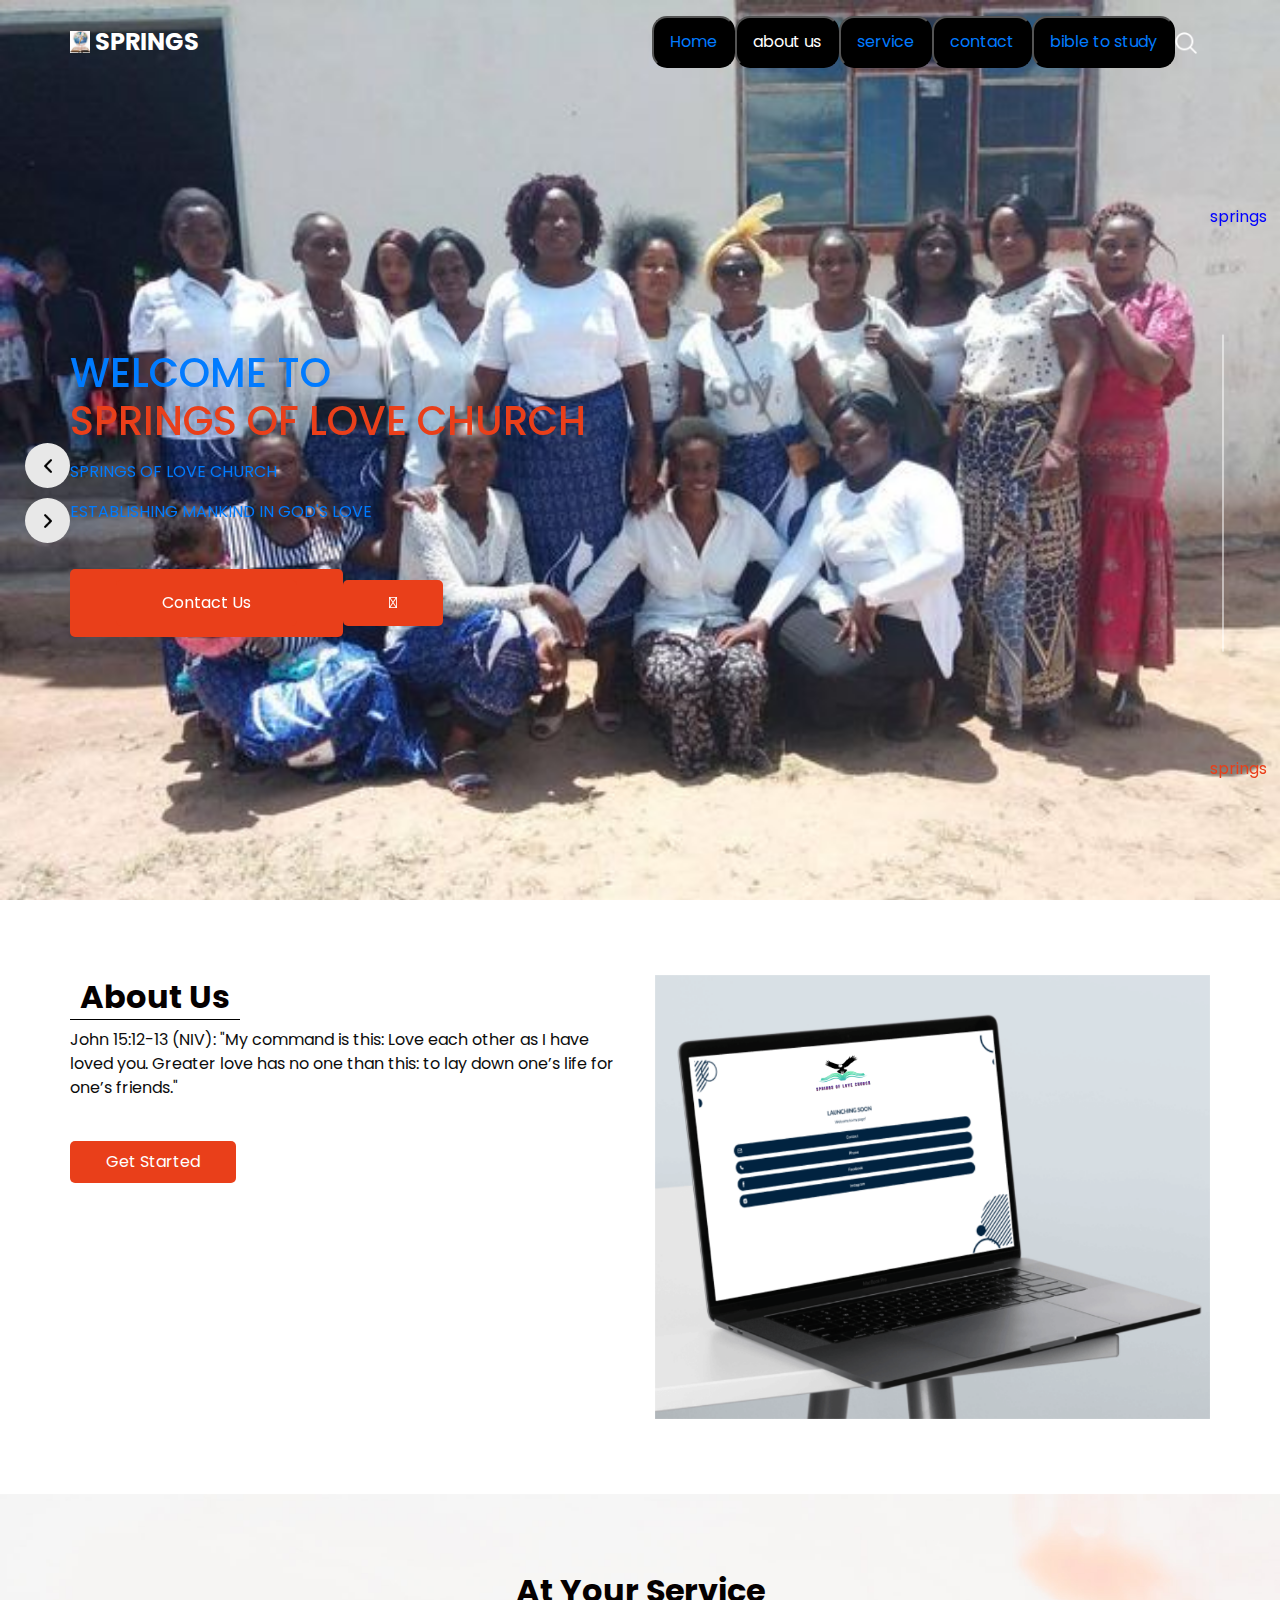
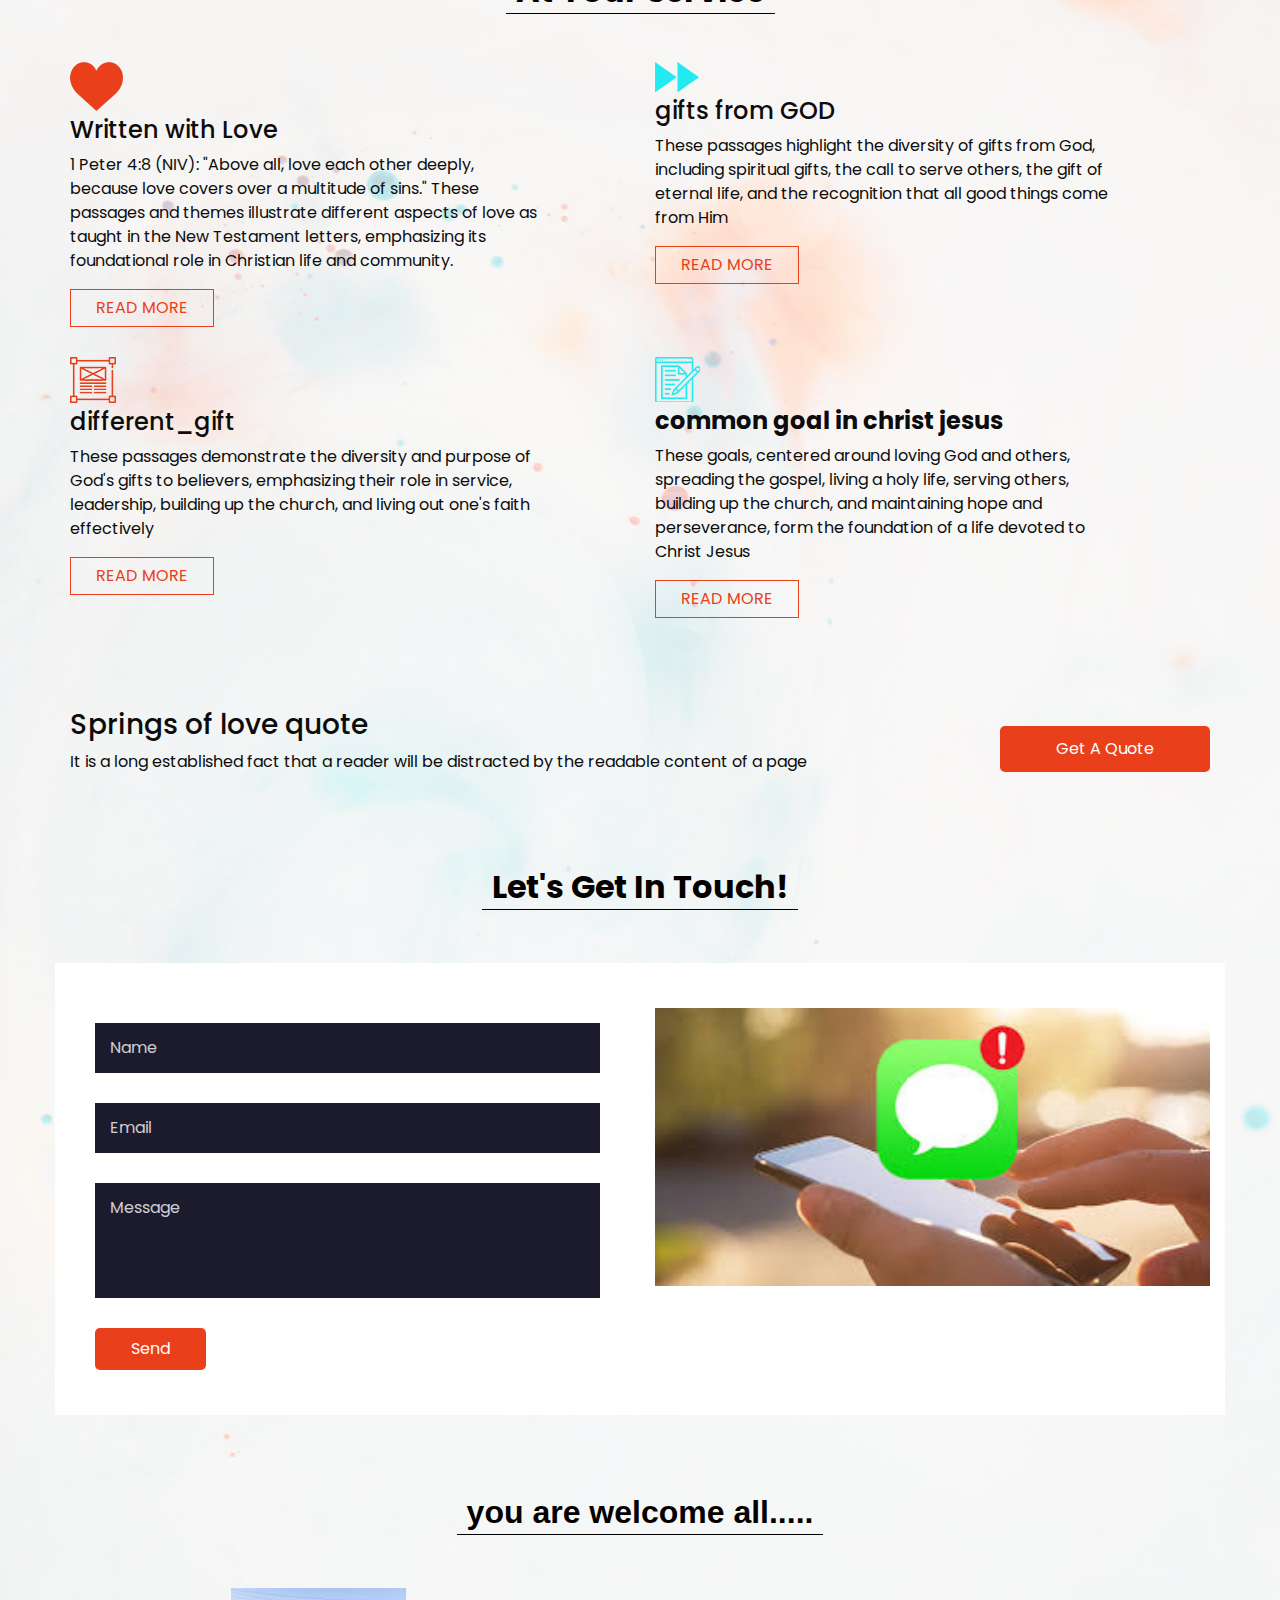
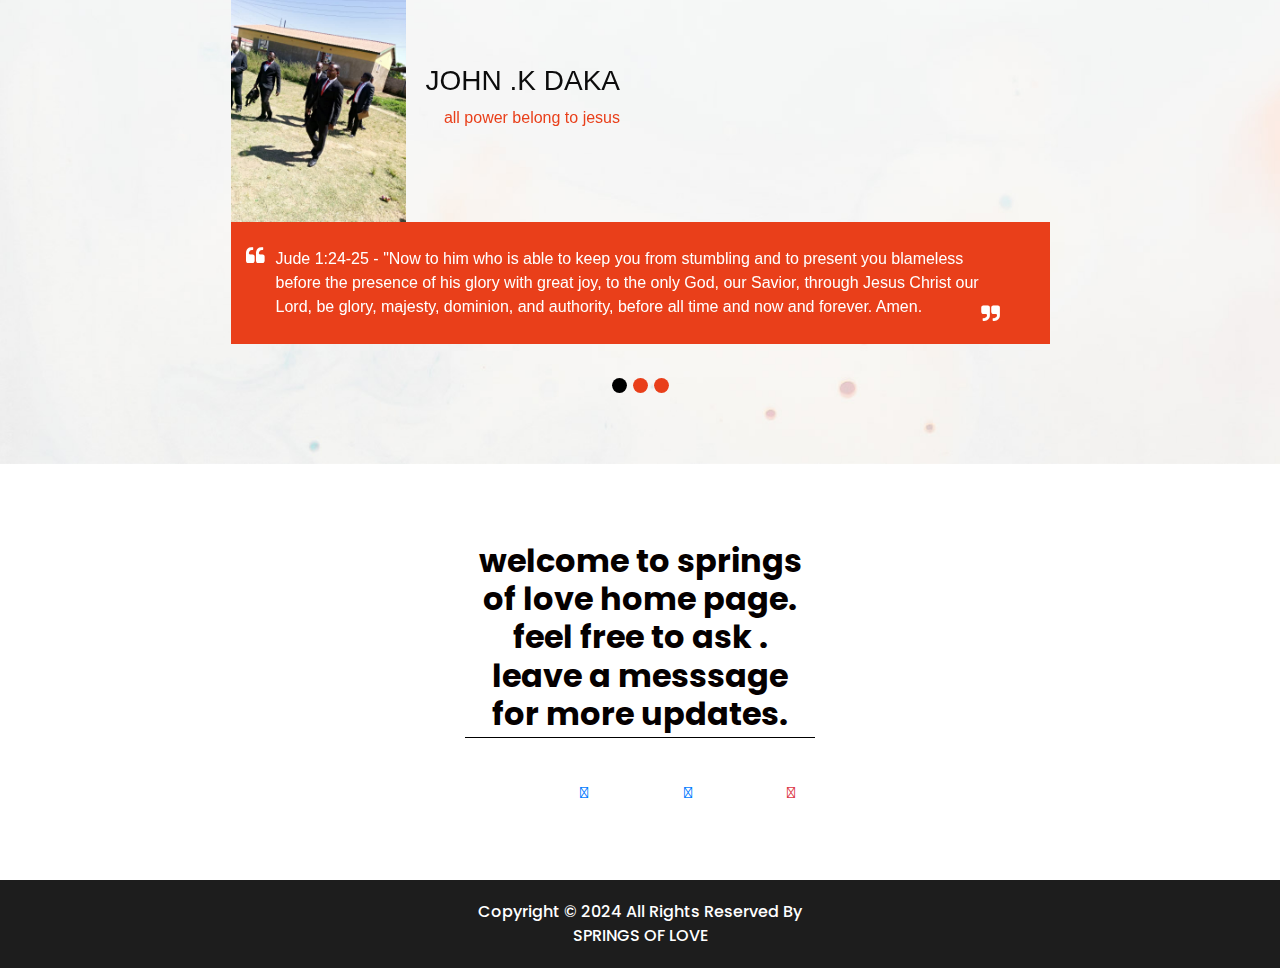
<file: index.html>
<!DOCTYPE html>
<html>

<head>
  <!-- Basic -->
  <meta charset="utf-8" />
  <meta http-equiv="X-UA-Compatible" content="IE=edge" />
  <!-- Mobile Metas -->
  <meta name="viewport" content="width=device-width, initial-scale=1, shrink-to-fit=no" />
  <!-- Site Metas -->
  <meta name="keywords" content="" />
  <meta name="description" content="" />
  <meta name="author" content="" />
  <link rel="stylesheet" href="https://cdnjs.cloudflare.com/ajax/libs/font-awesome/6.5.2/css/all.min.css" integrity="sha512-SnH5WK+bZxgPHs44uWIX+LLJAJ9/2PkPKZ5QiAj6Ta86w+fsb2TkcmfRyVX3pBnMFcV7oQPJkl9QevSCWr3W6A==" crossorigin="anonymous" referrerpolicy="no-referrer" />
 


  <title>SPRINGS OF LOVE</title>

  <!-- slider stylesheet -->
  <style>
    .img-1 {
      width: 32px;  /* Adjust the width as needed */
      height: 32px; /* Adjust the height as needed */
      display: inline-block; /* Ensure inline-block display */
      vertical-align: middle; /* Align with text */
      border-radius: 50%; /* Make it a circle if it's a square image */
      box-shadow: 0 2px 4px rgba(0, 0, 0, 0.2); /* Optional: Add a shadow for better visibility */
  }
    .img-2 {
      width: 32px;  /* Adjust the width as needed */
      height: 32px; /* Adjust the height as needed */
      display: inline-block; /* Ensure inline-block display */
      vertical-align: middle; /* Align with text */
      border-radius: 50%; /* Make it a circle if it's a square image */
      box-shadow: 0 2px 4px rgba(0, 0, 0, 0.2); /* Optional: Add a shadow for better visibility */
  }
  </style>
  <link rel="stylesheet" type="text/css"
    href="https://cdnjs.cloudflare.com/ajax/libs/OwlCarousel2/2.1.3/assets/owl.carousel.min.css" />


  <!-- font wesome stylesheet -->
  <link rel="stylesheet" href="https://maxcdn.bootstrapcdn.com/font-awesome/4.3.0/css/font-awesome.min.css">

  <!-- bootstrap core css -->
  <link rel="stylesheet" type="text/css" href="css/bootstrap.css" />

  <!-- fonts style -->
  <link href="https://fonts.googleapis.com/css?family=Poppins:400,600,700&display=swap" rel="stylesheet">
  <!-- Custom styles for this template -->
  <link href="css/style.css" rel="stylesheet" />
  <!-- responsive style -->
  <link href="css/responsive.css" rel="stylesheet" />
  <!-- responsible for drop stylesheet -->
  <link rel="stylesheet" href="css\dropdown.css">
</head>

<body>
  <div class="hero_area">
    <!-- header section strats -->
    <header class="header_section">
      <div class="container">
        <nav class="navbar navbar-expand-lg custom_nav-container pt-3">
          <a class="navbar-brand mr-5" href="index.html">
            <img src="boximg\logoss.png" alt="">
            <span>
              SPRINGS
            </span>
          </a>
          <button class="navbar-toggler" type="button" data-toggle="collapse" data-target="#navbarSupportedContent"
            aria-controls="navbarSupportedContent" aria-expanded="false" aria-label="Toggle navigation">
            <span class="navbar-toggler-icon"></span>
          </button>
          <div class="collapse navbar-collapse" id="navbarSupportedContent">
            <div class="d-flex ml-auto flex-column flex-lg-row align-items-center">

              <ul class="navbar-nav  ">

              <button class="dropbtn"><a href="index.html">Home</button>
                <div class="dropdown-content">
                <a href="index.html">Home</a>
              
              </div>
              <div class="dropdown">
                <button class="dropbtn">about us</button>
                <div class="dropdown-content">
                <a href="about.html">about us</a>
                <a href="media.html">media</a>
                <a href="group.html">groups</a>
                </div>
              </div>

              <li class="nav-item">
                <button class="dropbtn"><a href="service.html">service</button>
                  <div class="dropdown-content">
              </li>

              <li class="nav-item">
                <button class="dropbtn"><a href="service.html">contact</button>
                  <div class="dropdown-content">
              </li>

              <li class="nav-item">
                <button class="dropbtn"><a href="bible.html">bible to study</button>
                  <div class="dropdown-content">
              </li>
              
            </ul>
              <form class="form-inline">
                <button class="btn  my-2 my-sm-0 nav_search-btn" type="submit"></button>
              </form>
            </div>
          </div>
        </nav>
      </div>
    </header>
    <!-- end header section -->
    <!-- slider section -->
    <section class=" slider_section position-relative">
      <div id="carouselExampleIndicators" class="carousel slide" data-ride="carousel">
        <ol class="carousel-indicators">
          <li data-target="#carouselExampleIndicators" data-slide-to="0" class="active" style="color: blue;">springs</li>
          <li data-target="#carouselExampleIndicators" data-slide-to="1" class="active">springs</li>
        </ol>
        <div class="carousel-inner">
          <div class="carousel-item active">
            <div class="container">
              <div class="row">
                <div class="col-md-7">
                  <div class="detail-box">
                    <div>
                      <h1>
                        Welcome To <br>
                        <span>
                      SPRINGS OF LOVE CHURCH
                        </span>
                      </h1>
                      <p>
                 SPRINGS OF LOVE CHURCH
                      </p>
                      <span>
             ESTABLISHING MANKIND IN GOD'S LOVE
                      </span>
                      <div class="btn-box">
                        <a href="tel:+260 978871494" class="btn-1">
                          Contact Us
                        </a>
                        <a href="" class="img-box">
                          <i class="fa-solid fa-camera"></i>
                        </a>

                      </div>
                    </div>
                  </div>
                </div>
              </div>
            </div>
          </div>
          <div class="carousel-item">
            <div class="container">
              <div class="row">
                <div class="col-md-7">
                  <div class="detail-box">
                    <div>
                      <h1>
                        Welcome To <br>
                        <span>
                  SPRINGS OF LOVE CHURCH
                        </span>
                      </h1>
                      <p>
                        1 John 4:7-8 (NIV):

                        "Dear friends, let us love one another, for love comes from God. Everyone who loves has been born of God and knows God. Whoever does not love does not know God, because God is love."
                      </p>
                      <div class="btn-box">
                        <a href="tel:+260 978871494" class="btn-1">
                          Contact Us
                        </a>
                      </div>
                    </div>
                  </div>
                </div>
              </div>
            </div>
          </div>
        </div>
        <div class="custom_carousel-control">
          <a class="carousel-control-prev" href="#carouselExampleIndicators" role="button" data-slide="prev">
            <span class="sr-only">Previous</span>
          </a>
          <a class="carousel-control-next" href="#carouselExampleIndicators" role="button" data-slide="next">
            <span class="sr-only">Next</span>
          </a>
        </div>
      </div>
    </section>
    <!-- end slider section -->
  </div>

  <!-- about section -->

  <section class="about_section layout_padding">
    <div class="container">
      <div class="row">
        <div class="col-md-6">
          <div class="detail-box">
            <div class="heading_container">
              <h2>
                About Us
              </h2>
            </div>
            <p>
              John 15:12-13 (NIV):

              "My command is this: Love each other as I have loved you. Greater love has no one than this: to lay down one’s life for one’s friends."
            </p>
            <a href="getstart.html">
              Get Started
            </a>
          </div>
        </div>
        <div class="col-md-6">
          <div class="img-box">
            <img src="boximg/logsprings.png" alt="">
          </div>
        </div>
      </div>
    </div>
  </section>
  <!-- end about section -->
  <div class="body_bg layout_padding">

    <!-- service section -->

    <section class="service_section ">
      <div class="container">
        <div class="heading_container">
          <h2>
            At Your Service
          </h2>
        </div>
      </div>
      <div class="container">
        <div class="row">
          <div class="col-md-6">
            <div class="box">
              <div class="img-box">
                <img src="images/s-1.png" alt="">
              </div>
              <h4>
                Written with Love
              </h4>
              <p>
                1 Peter 4:8 (NIV):

                "Above all, love each other deeply, because love covers over a multitude of sins."
                These passages and themes illustrate different aspects of love as taught in the New Testament letters, emphasizing its foundational role in Christian life and community.
              </p>
              <a href="read more.html">
                Read More
              </a>
            </div>
          </div>
          <div class="col-md-6">
            <div class="box align-items-end align-items-md-start text-right text-md-left">
              <div class="img-box">
                <img src="images/s-2.png" alt="">
              </div>
              <h4>
              gifts from GOD
              </h4>
              <p>
                These passages highlight the diversity of gifts from God, including spiritual gifts, the call to serve others, the gift of eternal life, and the recognition that all good things come from Him
              </p>
              <a href="gift_of_God.html">
                Read More
              </a>
            </div>
          </div>
        </div>
        <div class="row">
          <div class="col-md-6">
            <div class="box">
              <div class="img-box">
                <img src="images/s-3.png" alt="">
              </div>
              <h4>
              different_gift
              </h4>
              <p>
                These passages demonstrate the diversity and purpose of God's gifts to believers, emphasizing their role in service, leadership, building up the church, and living out one's faith effectively
              </p>
              <a href="not avalable now">
                Read More
              </a>
            </div>
          </div>
          <div class="col-md-6">
            <div class="box align-items-end align-items-md-start text-right text-md-left">
              <div class="img-box">
                <img src="images/s-4.png" alt="">
              </div>
              <h4>
                <b>common goal in christ jesus</b>
              </h4>
              <p>
                These goals, centered around loving God and others, spreading the gospel, living a holy life, serving others, building up the church, and maintaining hope and perseverance, form the foundation of a life devoted to Christ Jesus
              </p>
              <a href="commongoal.html">
                Read More
              </a>
            </div>
          </div>
        </div>
      </div>
    </section>

    <!-- end service section -->

    <!-- quote section -->

    <section class="quote_section layout_padding">
      <div class="container">
        <div class="box">
          <div class="detail-box">
            <h3>
              Springs of love quote
            </h3>
            <p>
              It is a long established fact that a reader will be distracted by the readable content of a page
            </p>
          </div>
          <div class="btn-box">
            <a href="quote.html">
              Get A Quote
            </a>
          </div>
        </div>
      </div>
    </section>

    <!-- end quote section -->


    <!-- contact section -->

    <section class="contact_section">
      <div class="container">
        <div class="heading_container">
          <h2>
            Let's Get In Touch!
          </h2>
        </div>
      </div>
      <div class="container contact_bg layout_padding2-top">
        <div class="row">
          <div class="col-md-6">
            <div class="contact_form ">
              <form action="">
                <input type="text" placeholder="Name ">
                <input type="email" placeholder="Email">
                <input type="text" placeholder="Message" class="message_input">
                <button>
                  Send
                </button>
              </form>
            </div>
          </div>
          <div class="col-md-6">
            <div class="img-box">
              <img src="boximg/message_us.png" alt="">
            </div>
          </div>
        </div>
      </div>
    </section>

    <!-- end contact section -->

    <!-- client section -->

    <section class="client_section layout_padding-top">
      <div class="d-flex justify-content-center">
        <div class="heading_container">
          <h2>
      you are welcome all.....
          </h2>
        </div>
      </div>
      <div class="container layout_padding2">
        <div id="carouselExample2Indicators" class="carousel slide" data-ride="carousel">
          <ol class="carousel-indicators">
            <li data-target="#carouselExample2Indicators" data-slide-to="0" class="active"></li>
            <li data-target="#carouselExample2Indicators" data-slide-to="1"></li>
            <li data-target="#carouselExample2Indicators" data-slide-to="2"></li>
          </ol>
          <div class="carousel-inner">
            <div class="carousel-item ">
              <div class="client_container">
                <div class="client-id">
                  <div class="img-box">
                    <img src="boximg\pcgid.jpg" alt="">
                  </div>
                  <div class="client_name">
                    <div>
                      <h3>
                        gideon nyondo
                      </h3>
                      <p>
                    God loves you all
                      </p>
                    </div>
                  </div>
                </div>
                <div class="client_detail">
                  <div class="client_text">
                    <blockquote>
                      <p>
                        Revelation 21:4 - "He will wipe away every tear from their eyes, and death shall be no more, neither shall there be mourning, nor crying, nor pain anymore, for the former things have passed away.
                      </p>
                    </blockquote>
                  </div>
                </div>
              </div>
            </div>
            <div class="carousel-item active">
              <div class="client_container">
                <div class="client-id">
                  <div class="img-box">
                    <img src="boximg\john_K_daka_secretary.jpg" alt="">
                  </div>
                  <div class="client_name">
                    <div>
                      <h3>
                        John .k daka
                      </h3>
                      <p>
                    all power belong to jesus
                      </p>
                    </div>
                  </div>
                </div>
                <div class="client_detail">
                  <div class="client_text">
                    <blockquote>
                      <p>
                        Jude 1:24-25 - "Now to him who is able to keep you from stumbling and to present you blameless before the presence of his glory with great joy, to the only God, our Savior, through Jesus Christ our Lord, be glory, majesty, dominion, and authority, before all time and now and forever. Amen.
                      </p>
                    </blockquote>
                  </div>
                </div>
              </div>
            </div>
            <div class="carousel-item ">
              <div class="client_container">
                <div class="client-id">
                  <div class="img-box">
                    <img src="boximg\rev_sibanda.jpg" alt="">
                  </div>
                  <div class="client_name">
                    <div>
                      <h3>
                      elisha sibanda
                      </h3>
                      <p>
                      do good
                      </p>
                    </div>
                  </div>
                </div>
                <div class="client_detail">
                  <div class="client_text">
                    <blockquote>
                      <p>
                        3 John 1:11 - "Beloved, do not imitate evil but imitate good. Whoever does good is from God; whoever does evil has not seen God."
                      </p>
                    </blockquote>
                  </div>
                </div>
              </div>
            </div>
          </div>
        </div>

      </div>
    </section>


    <!-- end client section -->

  </div>
  <!-- info section -->

  <section class="info_section layout_padding">
    <div class="footer_contact">
      <div class="heading_container">
        <h2>
        <div> welcome to springs of love home page. </div>
        <div> feel free to ask .</div> 
    <div>leave a messsage for more updates.</div> 
        </h2>
      </div>
      <div class="box">
        <a href="https://www.google.com/maps/place/SPRINGS+OF+LOVE+GLOBAL+MINISTRY+CHURCH/@-15.3624338,28.2854953,17z/data=!3m1!4b1!4m6!3m5!1s0x1940f500746aa1fb:0x748c484a879f957d!8m2!3d-15.362439!4d28.2880756!16s%2Fg%2F11vwn_0xfm?entry=ttu" class="img-box">
          <i class="fa-solid fa-map-location-dot"></i>
        </a>
        <a href="tel:+260 978871494" class="img-box">
          <i class="fa-brands fa-whatsapp"></i>
          </a>
          <a href="https://www.facebook.com/" class="img-box">
            <i class="fa-brands fa-facebook text-primary "></i>
          </a>
          <a href="https://www.youtube.com/channel/UC4y-9TqNbTE_fUFgLiJ9iiQ" class="img-box">
            <i class="fa-brands fa-youtube text-danger"></i>
          </a>
      </div>
    </div>


  </section>


  <!-- end info section -->

  <!-- footer section -->
  <section class="container-fluid footer_section">
    <p>
      Copyright &copy; 2024 All Rights Reserved By
      <br>
      <a href="https://html.design/">SPRINGS OF LOVE</a>
    </p>
  </section>
  <!-- footer section -->

  <script type="text/javascript" src="js/jquery-3.4.1.min.js"></script>
  <script type="text/javascript" src="js/bootstrap.js"></script>

</body>

</html>
</file>
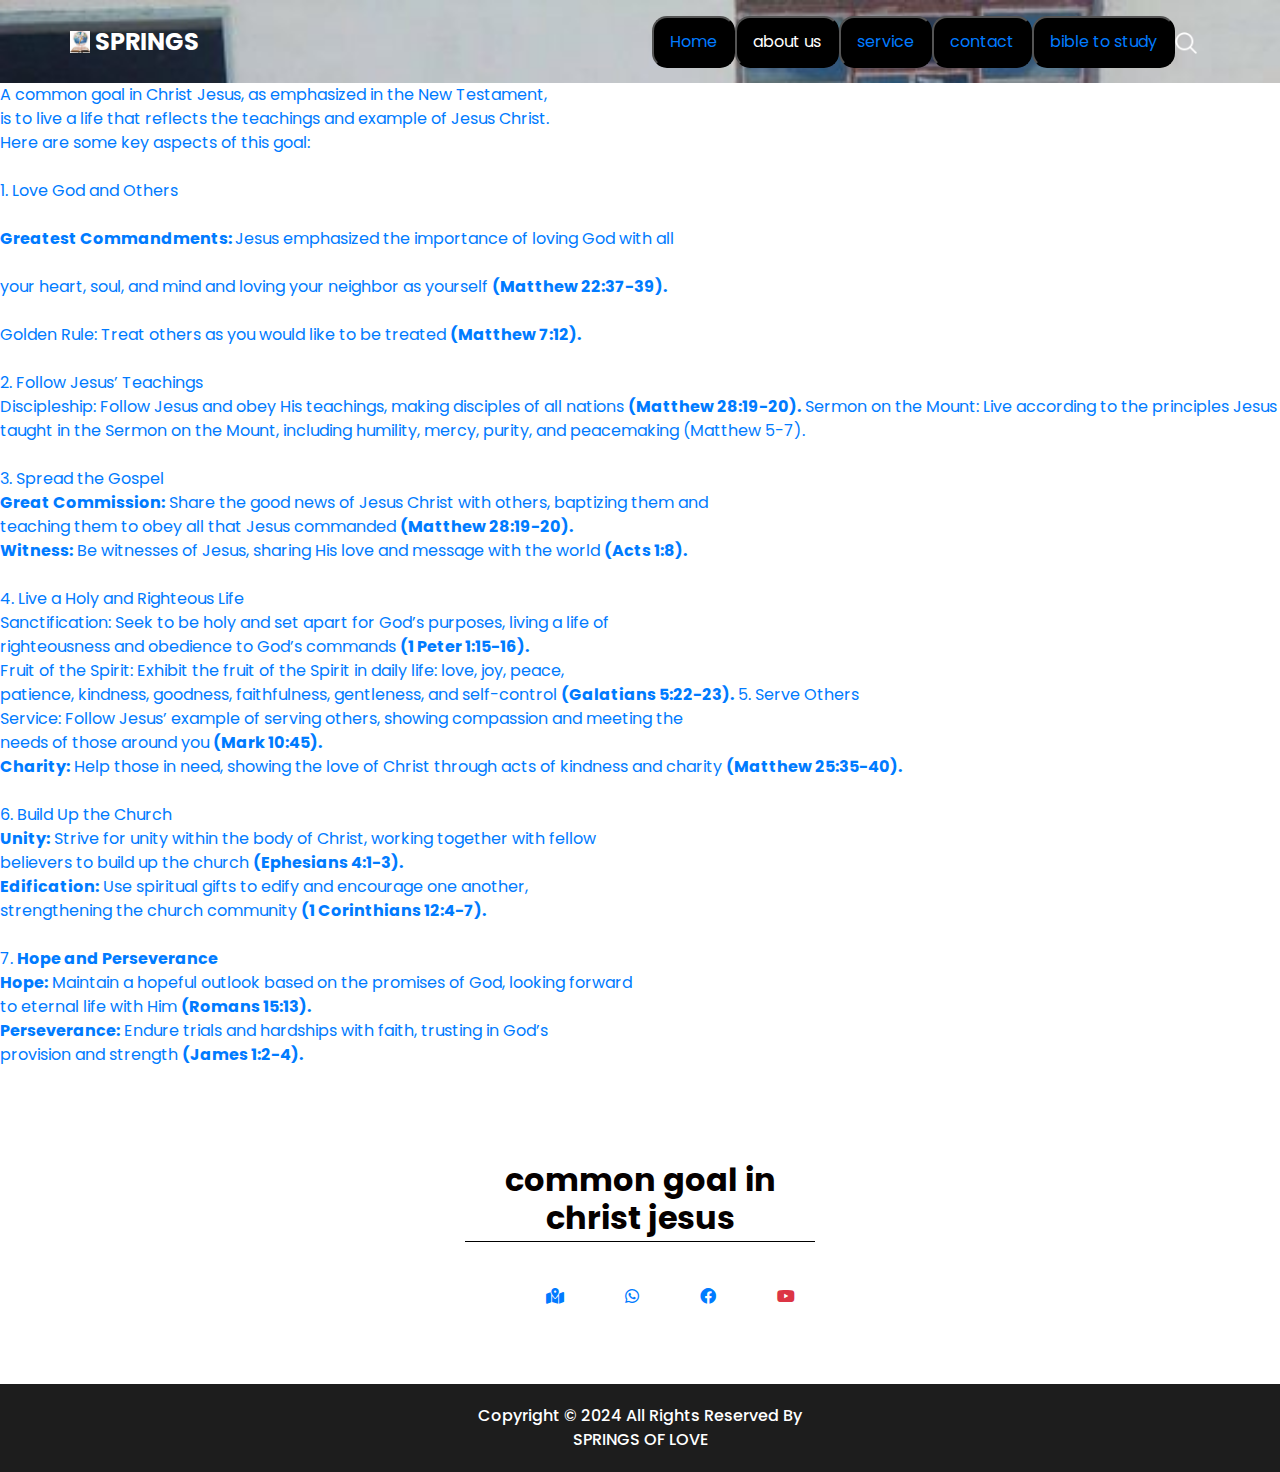
<file: commongoal.html>
<!DOCTYPE html>
<html>

<head>
  <!-- Basic -->
  <meta charset="utf-8" />
  <meta http-equiv="X-UA-Compatible" content="IE=edge" />
  <!-- Mobile Metas -->
  <meta name="viewport" content="width=device-width, initial-scale=1, shrink-to-fit=no" />
  <!-- Site Metas -->
  <meta name="keywords" content="" />
  <meta name="description" content="" />
  <meta name="author" content="" />

  <title>SPRINGS OF LOVE</title>
  <style>
      .img-1 {
        width: 32px;  /* Adjust the width as needed */
        height: 32px; /* Adjust the height as needed */
        display: inline-block; /* Ensure inline-block display */
        vertical-align: middle; /* Align with text */
        border-radius: 50%; /* Make it a circle if it's a square image */
        box-shadow: 0 2px 4px rgba(0, 0, 0, 0.2); /* Optional: Add a shadow for better visibility */
    }
      .img-2 {
        width: 32px;  /* Adjust the width as needed */
        height: 32px; /* Adjust the height as needed */
        display: inline-block; /* Ensure inline-block display */
        vertical-align: middle; /* Align with text */
        border-radius: 50%; /* Make it a circle if it's a square image */
        box-shadow: 0 2px 4px rgba(0, 0, 0, 0.2); /* Optional: Add a shadow for better visibility */
    }

    #im{
      width: 32px;  /* Set the width to the desired icon size */
      height: 32px; /* Set the height to the desired icon size */
      object-fit: cover; /* Ensures the image maintains its aspect ratio and fills the area */
  } 
    #im2{
      width: 32px;  /* Set the width to the desired icon size */
      height: 32px; /* Set the height to the desired icon size */
      object-fit: cover; /* Ensures the image maintains its aspect ratio and fills the area */
      
    }

  </style>

  <link rel="icon" href="path/to/your/favicon.ico" type="image/x-icon">

  <!-- slider stylesheet -->
  <link rel="stylesheet" type="text/css"
    href="https://cdnjs.cloudflare.com/ajax/libs/OwlCarousel2/2.1.3/assets/owl.carousel.min.css" />
    <link rel="stylesheet" href="https://cdnjs.cloudflare.com/ajax/libs/font-awesome/6.0.0-beta3/css/all.min.css">



  <!-- font wesome stylesheet -->
  <link rel="stylesheet" href="https://maxcdn.bootstrapcdn.com/font-awesome/4.3.0/css/font-awesome.min.css">

  <!-- bootstrap core css -->
  <link rel="stylesheet" type="text/css" href="css/bootstrap.css" />

  <!-- fonts style -->
  <link href="https://fonts.googleapis.com/css?family=Poppins:400,600,700&display=swap" rel="stylesheet">
  <!-- Custom styles for this template -->
  <link href="css/style.css" rel="stylesheet" />
  <!-- responsive style -->
  <link href="css/responsive.css" rel="stylesheet" />
 <!-- responsible for drop stylesheet -->
 <link rel="stylesheet" href="css\dropdown.css">
</head>

<body class="sub_page">
  <div class="hero_area">
    <!-- header section strats -->
    <header class="header_section">
      <div class="container">
        <nav class="navbar navbar-expand-lg custom_nav-container pt-3">
          <a class="navbar-brand mr-5" href="index.html">
            <img src="boximg\logoss.png" alt="">
            <span>
              SPRINGS
            </span>
          </a>
          <button class="navbar-toggler" type="button" data-toggle="collapse" data-target="#navbarSupportedContent"
            aria-controls="navbarSupportedContent" aria-expanded="false" aria-label="Toggle navigation">
            <span class="navbar-toggler-icon"></span>
          </button>
          <div class="collapse navbar-collapse" id="navbarSupportedContent">
            <div class="d-flex ml-auto flex-column flex-lg-row align-items-center">

              <ul class="navbar-nav  ">

              <button class="dropbtn"><a href="index.html">Home</button>
                <div class="dropdown-content">
                <a href="index.html">Home</a>
              
              </div>
              <div class="dropdown">
                <button class="dropbtn">about us</button>
                <div class="dropdown-content">
                <a href="media.html">media</a>
                <a href="groups.html">groups</a>
                </div>
              </div>

              <li class="nav-item">
                <button class="dropbtn"><a href="service.html">service</button>
                  <div class="dropdown-content">
              </li>

              <li class="nav-item">
                <button class="dropbtn"><a href="service.html">contact</button>
                  <div class="dropdown-content">
              </li>

              <li class="nav-item">
                <button class="dropbtn"><a href="bible.html">bible to study</button>
                  <div class="dropdown-content">
              </li>
              
            </ul>
              <form class="form-inline">
                <button class="btn  my-2 my-sm-0 nav_search-btn" type="submit"></button>
              </form>
            </div>
          </div>
        </nav>
      </div>
    </header>
    <!-- end header section -->
  </div>

  <p>
    A common goal in Christ Jesus, as emphasized in the New Testament, <br> is to live a life that reflects the teachings and example of Jesus Christ. <br> Here are some key aspects of this goal:
    <br>
    <br>

1. <span>Love God and Others</span>
<br>
<br>
<b>Greatest Commandments: </b> Jesus emphasized the importance of loving God with all <br> <br>
your heart, soul, and mind and loving your neighbor as yourself  <b>(Matthew 22:37-39).</b>
<br><br>
Golden Rule: Treat others as you would like to be treated <b>(Matthew 7:12).</b>
<br><br>
2. <span> Follow Jesus’ Teachings</span>
<br>
Discipleship: Follow Jesus and obey His teachings, making disciples of all nations 
<b>(Matthew 28:19-20).</b>
Sermon on the Mount: Live according to the principles Jesus taught in the Sermon on the Mount, including humility, mercy, purity, and peacemaking (Matthew 5-7). <br><br>
3. <span> Spread the Gospel</span>
<br>
<b>Great Commission:</b> Share the good news of Jesus Christ with others, baptizing them and <br>teaching them to obey all that Jesus commanded <b>(Matthew 28:19-20).</b>
<br>
<b>Witness:</b> Be witnesses of Jesus, sharing His love and message with the world <b>(Acts 1:8).</b>
<br>
<br>
4. <span>Live a Holy and Righteous Life</span>
<br>
Sanctification: Seek to be holy and set apart for God’s purposes, living a life of
<br> righteousness and obedience to God’s commands <b>(1 Peter 1:15-16).</b>
<br>
Fruit of the Spirit: Exhibit the fruit of the Spirit in daily life: love, joy, peace, 
 <br>patience, kindness, goodness, faithfulness, gentleness, and self-control <b>(Galatians 5:22-23).</b>
5. <span>Serve Others</span>
<br>
Service: Follow Jesus’ example of serving others, showing compassion and meeting the <br> needs of those around you <b>(Mark 10:45).</b>
<br>
<b>Charity:</b> Help those in need, showing the love of Christ through acts of kindness and charity <b>(Matthew 25:35-40).</b>
<br><br>
6. <span> Build Up the Church</span>
<br>
<b>Unity:</b> Strive for unity within the body of Christ, working together with fellow <br>believers to build up the church <b>(Ephesians 4:1-3).</b>
<br>
<b>Edification:</b> Use spiritual gifts to edify and encourage one another, <br> strengthening the church community <b>(1 Corinthians 12:4-7).</b>
<br><br>
7. <b>Hope and Perseverance</b>
<br>
<b>Hope:</b> Maintain a hopeful outlook based on the promises of God, looking forward <br>to eternal life with Him <b>(Romans 15:13).</b> <br>
<b>Perseverance:</b> Endure trials and hardships with faith, trusting in God’s  <br>provision and strength <b>(James 1:2-4).</b>
</p>
  <!-- info section -->
  <section class="info_section layout_padding">
    <div class="footer_contact">
      <div class="heading_container">
       <h2>
        common goal in christ jesus
       </h2>
      </div>
      <div class="box">
        <a href="https://www.google.com/maps/place/SPRINGS+OF+LOVE+GLOBAL+MINISTRY+CHURCH/@-15.3624338,28.2854953,17z/data=!3m1!4b1!4m6!3m5!1s0x1940f500746aa1fb:0x748c484a879f957d!8m2!3d-15.362439!4d28.2880756!16s%2Fg%2F11vwn_0xfm?entry=ttu" class="img-box">
          <i class="fa-solid fa-map-location-dot"></i>
        </a>
        <a href="tel:+260 978871494" class="img-box">
          <i class="fa-brands fa-whatsapp"></i>
          </a>
          <a href="https://www.facebook.com/" class="img-box">
            <i class="fa-brands fa-facebook text-primary "></i>
          </a>
          <a href="https://www.youtube.com/channel/UC4y-9TqNbTE_fUFgLiJ9iiQ" class="img-box">
            <i class="fa-brands fa-youtube text-danger"></i>
          </a>
      </div>
    </div>


  </section>


  <!-- end info section -->

  <!-- footer section -->
  <section class="container-fluid footer_section">
    <p>
      Copyright &copy; 2024 All Rights Reserved By
      <br>
      <a href="https://html.design/">SPRINGS OF LOVE</a>
    </p>
  </section>
  <!-- footer section -->

  <script type="text/javascript" src="js/jquery-3.4.1.min.js"></script>
  <script type="text/javascript" src="js/bootstrap.js"></script>

</body>

</html>
</file>
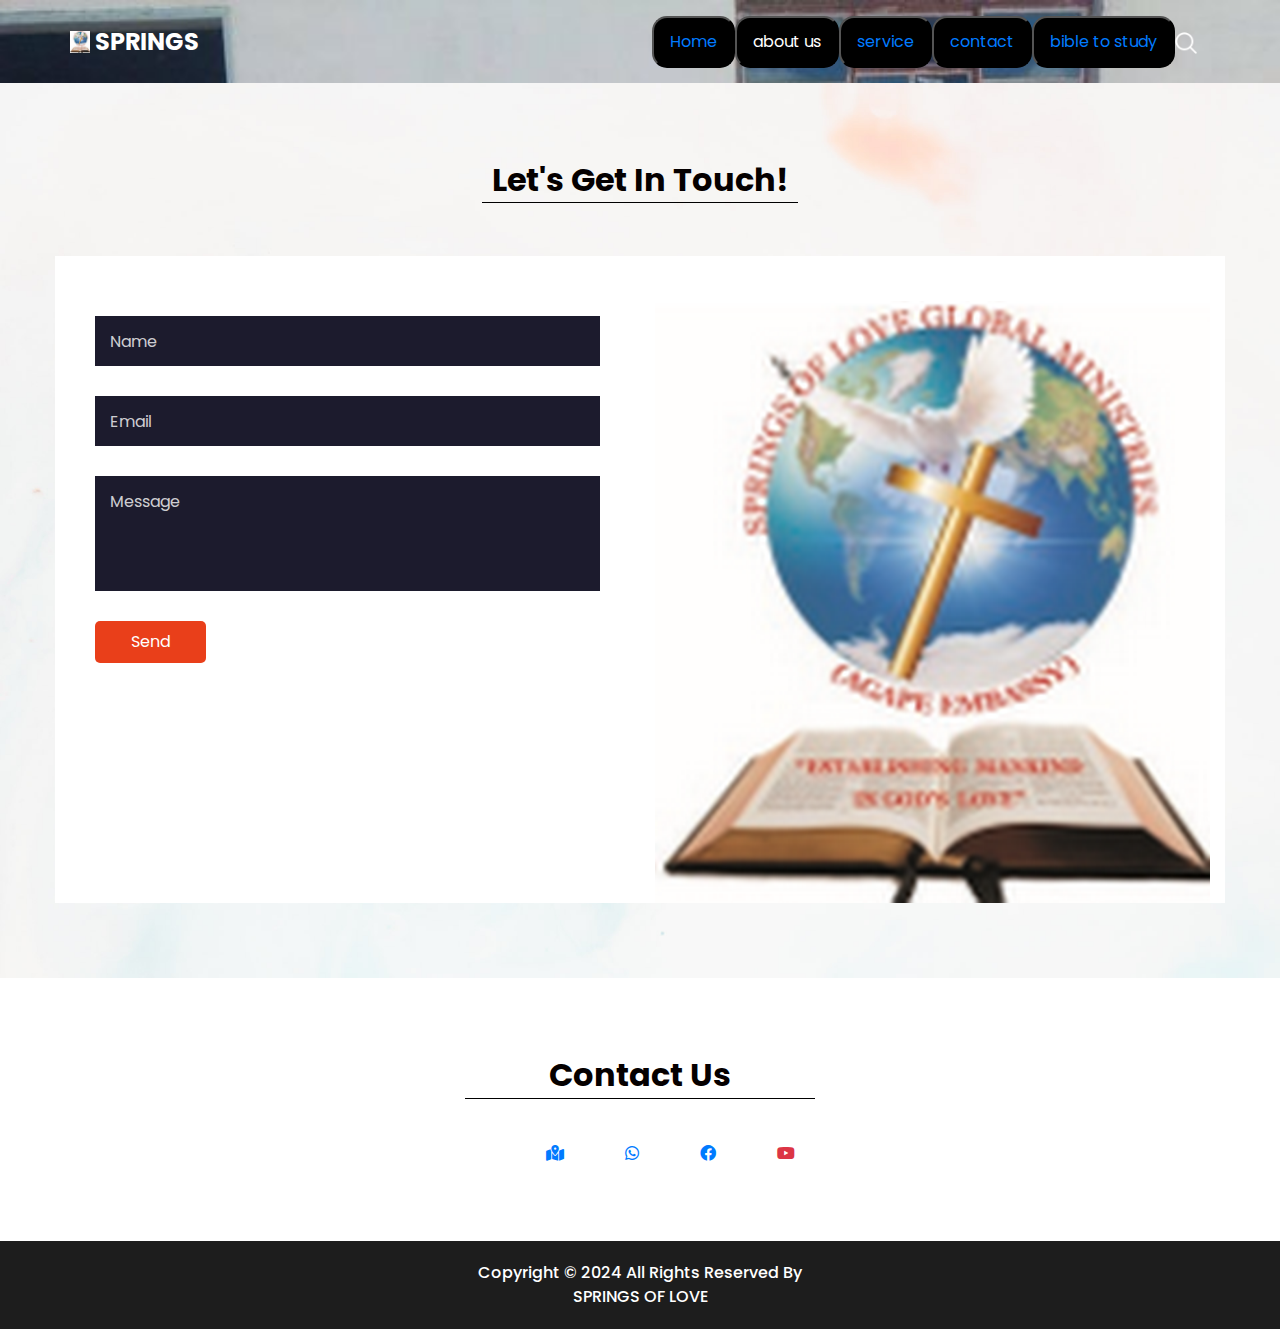
<file: contact.html>
<!DOCTYPE html>
<html>

<head>
  <!-- Basic -->
  <meta charset="utf-8" />
  <meta http-equiv="X-UA-Compatible" content="IE=edge" />
  <!-- Mobile Metas -->
  <meta name="viewport" content="width=device-width, initial-scale=1, shrink-to-fit=no" />
  <!-- Site Metas -->
  <meta name="keywords" content="" />
  <meta name="description" content="" />
  <meta name="author" content="" />

  <title>SPRINGS OF LOVE</title>
  <style>
      .img-1 {
        width: 32px;  /* Adjust the width as needed */
        height: 32px; /* Adjust the height as needed */
        display: inline-block; /* Ensure inline-block display */
        vertical-align: middle; /* Align with text */
        border-radius: 50%; /* Make it a circle if it's a square image */
        box-shadow: 0 2px 4px rgba(0, 0, 0, 0.2); /* Optional: Add a shadow for better visibility */
    }
      .img-2 {
        width: 32px;  /* Adjust the width as needed */
        height: 32px; /* Adjust the height as needed */
        display: inline-block; /* Ensure inline-block display */
        vertical-align: middle; /* Align with text */
        border-radius: 50%; /* Make it a circle if it's a square image */
        box-shadow: 0 2px 4px rgba(0, 0, 0, 0.2); /* Optional: Add a shadow for better visibility */
    }

    #im{
      width: 32px;  /* Set the width to the desired icon size */
      height: 32px; /* Set the height to the desired icon size */
      object-fit: cover; /* Ensures the image maintains its aspect ratio and fills the area */
  } 
    #im2{
      width: 32px;  /* Set the width to the desired icon size */
      height: 32px; /* Set the height to the desired icon size */
      object-fit: cover; /* Ensures the image maintains its aspect ratio and fills the area */
      
    }

  </style>

  <link rel="icon" href="path/to/your/favicon.ico" type="image/x-icon">

  <!-- slider stylesheet -->
  <link rel="stylesheet" type="text/css"
    href="https://cdnjs.cloudflare.com/ajax/libs/OwlCarousel2/2.1.3/assets/owl.carousel.min.css" />
    <link rel="stylesheet" href="https://cdnjs.cloudflare.com/ajax/libs/font-awesome/6.0.0-beta3/css/all.min.css">



  <!-- font wesome stylesheet -->
  <link rel="stylesheet" href="https://maxcdn.bootstrapcdn.com/font-awesome/4.3.0/css/font-awesome.min.css">

  <!-- bootstrap core css -->
  <link rel="stylesheet" type="text/css" href="css/bootstrap.css" />

  <!-- fonts style -->
  <link href="https://fonts.googleapis.com/css?family=Poppins:400,600,700&display=swap" rel="stylesheet">
  <!-- Custom styles for this template -->
  <link href="css/style.css" rel="stylesheet" />
  <!-- responsive style -->
  <link href="css/responsive.css" rel="stylesheet" />
  <!-- responsible for drop stylesheet -->
  <link rel="stylesheet" href="css\dropdown.css">
</head>

<body class="sub_page">
  <div class="hero_area">
    <!-- header section strats -->
    <header class="header_section">
      <div class="container">
        <nav class="navbar navbar-expand-lg custom_nav-container pt-3">
          <a class="navbar-brand mr-5" href="index.html">
            <img src="boximg\logoss.png" alt="">
            <span>
              SPRINGS
            </span>
          </a>
          <button class="navbar-toggler" type="button" data-toggle="collapse" data-target="#navbarSupportedContent"
            aria-controls="navbarSupportedContent" aria-expanded="false" aria-label="Toggle navigation">
            <span class="navbar-toggler-icon"></span>
          </button>
          <div class="collapse navbar-collapse" id="navbarSupportedContent">
            <div class="d-flex ml-auto flex-column flex-lg-row align-items-center">

              <ul class="navbar-nav  ">

                <button class="dropbtn"><a href="index.html">Home</button>
                  <div class="dropdown-content">
                  <a href="index.html">Home</a>
                
                </div>
                <div class="dropdown">
                  <button class="dropbtn">about us</button>
                  <div class="dropdown-content">
                  <a href="media.html">media</a>
                  <a href="groups.html">groups</a>
                  </div>
                </div>
  
                <li class="nav-item">
                  <button class="dropbtn"><a href="service.html">service</button>
                    <div class="dropdown-content">
                </li>
  
                <li class="nav-item">
                  <button class="dropbtn"><a href="service.html">contact</button>
                    <div class="dropdown-content">
                </li>
  
                <li class="nav-item">
                  <button class="dropbtn"><a href="bible.html">bible to study</button>
                    <div class="dropdown-content">
                </li>
                
              </ul>
              <form class="form-inline">
                <button class="btn  my-2 my-sm-0 nav_search-btn" type="submit"></button>
              </form>
            </div>
          </div>
        </nav>
      </div>
    </header>
    <!-- end header section -->

  </div>


  <div class="body_bg layout_padding">


    <!-- contact section -->

    <section class="contact_section">
      <div class="container">
        <div class="heading_container">
          <h2>
            Let's Get In Touch!
          </h2>
        </div>
      </div>
      <div class="container contact_bg layout_padding2-top">
        <div class="row">
          <div class="col-md-6">
            <div class="contact_form ">
              <form action="">
                <input type="text" placeholder="Name ">
                <input type="email" placeholder="Email">
                <input type="text" placeholder="Message" class="message_input">
                <button>
                  Send
                </button>
              </form>
            </div>
          </div>
          <div class="col-md-6">
            <div class="img-box">
              <img src="boximg/logoss.png" alt="">
            </div>
          </div>
        </div>
      </div>
    </section>

    <!-- end contact section -->

  </div>
  <!-- info section -->

  <section class="info_section layout_padding">
    <div class="footer_contact">
      <div class="heading_container">
        <h2>
          Contact Us
        </h2>
      </div>
      <div class="box">
        <a href="https://www.google.com/maps/place/SPRINGS+OF+LOVE+GLOBAL+MINISTRY+CHURCH/@-15.3624338,28.2854953,17z/data=!3m1!4b1!4m6!3m5!1s0x1940f500746aa1fb:0x748c484a879f957d!8m2!3d-15.362439!4d28.2880756!16s%2Fg%2F11vwn_0xfm?entry=ttu" class="img-box">
          <i class="fa-solid fa-map-location-dot"></i>
        </a>
        <a href="tel:+260 978871494" class="img-box">
          <i class="fa-brands fa-whatsapp"></i>
          </a>
          <a href="https://www.facebook.com/" class="img-box">
            <i class="fa-brands fa-facebook text-primary "></i>
          </a>
          <a href="https://www.youtube.com/channel/UC4y-9TqNbTE_fUFgLiJ9iiQ" class="img-box">
            <i class="fa-brands fa-youtube text-danger"></i>
          </a>
      </div>
    </div>


  </section>


  <!-- end info section -->

  <!-- footer section -->
  <section class="container-fluid footer_section">
    <p>
      Copyright &copy; 2024 All Rights Reserved By
      <br>
      <a href="https://html.design/">SPRINGS OF LOVE</a>
    </p>
  </section>
  <!-- footer section -->

  <script type="text/javascript" src="js/jquery-3.4.1.min.js"></script>
  <script type="text/javascript" src="js/bootstrap.js"></script>

</body>

</html>
</file>
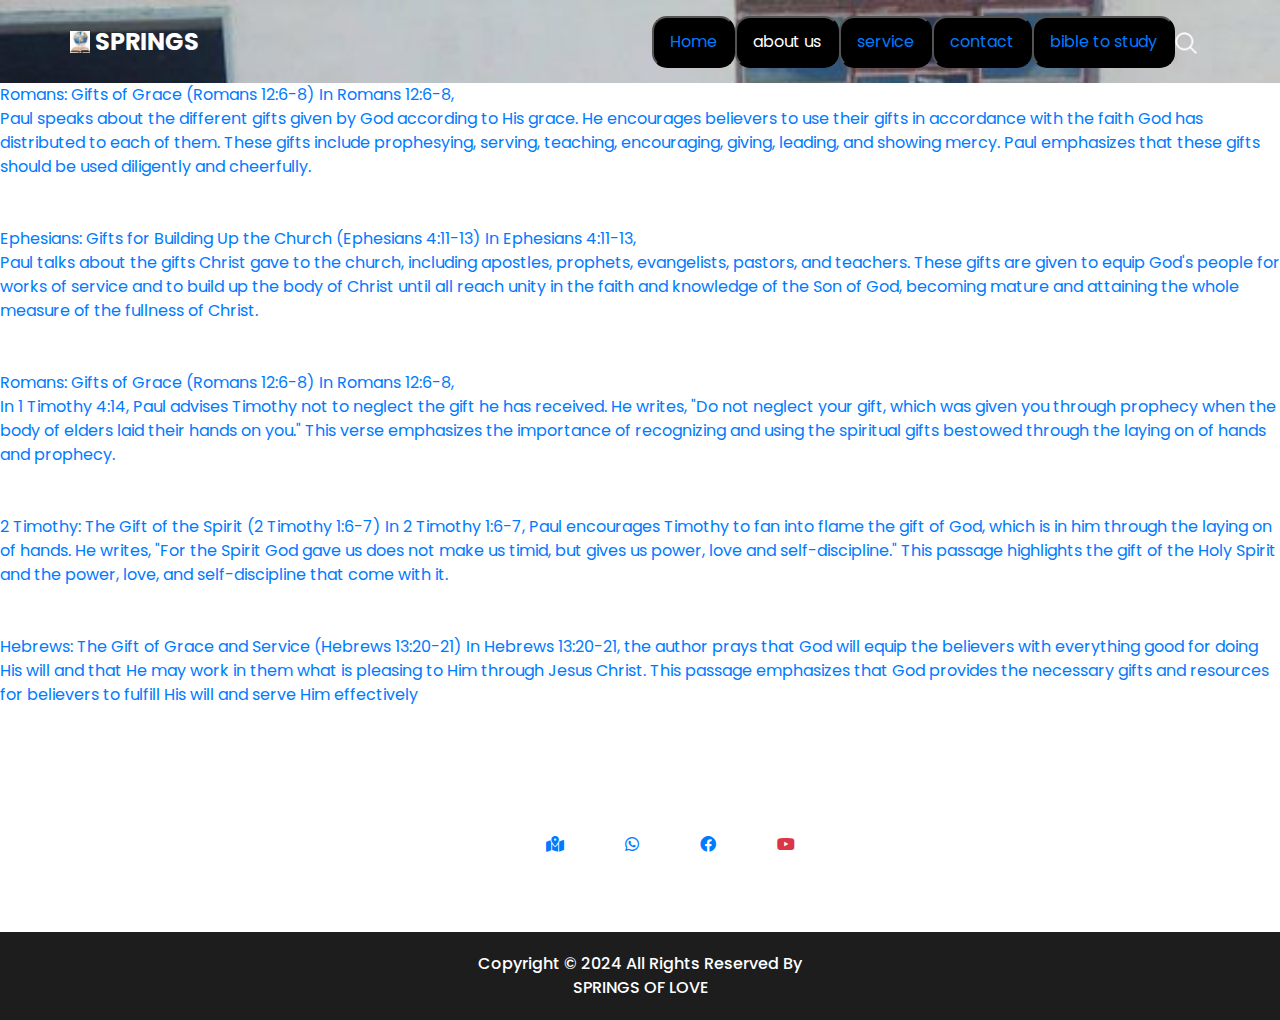
<file: different_gift.html>
<!DOCTYPE html>
<html>

<head>
  <!-- Basic -->
  <meta charset="utf-8" />
  <meta http-equiv="X-UA-Compatible" content="IE=edge" />
  <!-- Mobile Metas -->
  <meta name="viewport" content="width=device-width, initial-scale=1, shrink-to-fit=no" />
  <!-- Site Metas -->
  <meta name="keywords" content="" />
  <meta name="description" content="" />
  <meta name="author" content="" />

  <title>SPRINGS OF LOVE</title>
  <style>
      .img-1 {
        width: 32px;  /* Adjust the width as needed */
        height: 32px; /* Adjust the height as needed */
        display: inline-block; /* Ensure inline-block display */
        vertical-align: middle; /* Align with text */
        border-radius: 50%; /* Make it a circle if it's a square image */
        box-shadow: 0 2px 4px rgba(0, 0, 0, 0.2); /* Optional: Add a shadow for better visibility */
    }
      .img-2 {
        width: 32px;  /* Adjust the width as needed */
        height: 32px; /* Adjust the height as needed */
        display: inline-block; /* Ensure inline-block display */
        vertical-align: middle; /* Align with text */
        border-radius: 50%; /* Make it a circle if it's a square image */
        box-shadow: 0 2px 4px rgba(0, 0, 0, 0.2); /* Optional: Add a shadow for better visibility */
    }

    #im{
      width: 32px;  /* Set the width to the desired icon size */
      height: 32px; /* Set the height to the desired icon size */
      object-fit: cover; /* Ensures the image maintains its aspect ratio and fills the area */
  } 
    #im2{
      width: 32px;  /* Set the width to the desired icon size */
      height: 32px; /* Set the height to the desired icon size */
      object-fit: cover; /* Ensures the image maintains its aspect ratio and fills the area */
      
    }

  </style>

  <link rel="icon" href="path/to/your/favicon.ico" type="image/x-icon">

  <!-- slider stylesheet -->
  <link rel="stylesheet" type="text/css"
    href="https://cdnjs.cloudflare.com/ajax/libs/OwlCarousel2/2.1.3/assets/owl.carousel.min.css" />
    <link rel="stylesheet" href="https://cdnjs.cloudflare.com/ajax/libs/font-awesome/6.0.0-beta3/css/all.min.css">



  <!-- font wesome stylesheet -->
  <link rel="stylesheet" href="https://maxcdn.bootstrapcdn.com/font-awesome/4.3.0/css/font-awesome.min.css">

  <!-- bootstrap core css -->
  <link rel="stylesheet" type="text/css" href="css/bootstrap.css" />

  <!-- fonts style -->
  <link href="https://fonts.googleapis.com/css?family=Poppins:400,600,700&display=swap" rel="stylesheet">
  <!-- Custom styles for this template -->
  <link href="css/style.css" rel="stylesheet" />
  <!-- responsive style -->
  <link href="css/responsive.css" rel="stylesheet" />
   <!-- responsible for drop stylesheet -->
   <link rel="stylesheet" href="css\dropdown.css">
</head>

<body class="sub_page">
  <div class="hero_area">
    <!-- header section strats -->
    <header class="header_section">
      <div class="container">
        <nav class="navbar navbar-expand-lg custom_nav-container pt-3">
          <a class="navbar-brand mr-5" href="index.html">
            <img src="boximg\logoss.png" alt="">
            <span>
              SPRINGS
            </span>
          </a>
          <button class="navbar-toggler" type="button" data-toggle="collapse" data-target="#navbarSupportedContent"
            aria-controls="navbarSupportedContent" aria-expanded="false" aria-label="Toggle navigation">
            <span class="navbar-toggler-icon"></span>
          </button>
          <div class="collapse navbar-collapse" id="navbarSupportedContent">
            <div class="d-flex ml-auto flex-column flex-lg-row align-items-center">

              <ul class="navbar-nav  ">

              <button class="dropbtn"><a href="index.html">Home</button>
                <div class="dropdown-content">
                <a href="index.html">Home</a>
              
              </div>
              <div class="dropdown">
                <button class="dropbtn">about us</button>
                <div class="dropdown-content">
                <a href="media.html">media</a>
                <a href="groups.html">groups</a>
                </div>
              </div>

              <li class="nav-item">
                <button class="dropbtn"><a href="service.html">service</button>
                  <div class="dropdown-content">
              </li>

              <li class="nav-item">
                <button class="dropbtn"><a href="service.html">contact</button>
                  <div class="dropdown-content">
              </li>

              <li class="nav-item">
                <button class="dropbtn"><a href="bible.html">bible to study</button>
                  <div class="dropdown-content">
              </li>
              
            </ul>
              <form class="form-inline">
                <button class="btn  my-2 my-sm-0 nav_search-btn" type="submit"></button>
              </form>
            </div>
          </div>
        </nav>
      </div>
    </header>
    <!-- end header section -->
  </div>

  <p>
    <span>Romans: Gifts of Grace (Romans 12:6-8)</span>

<span>In Romans 12:6-8,</span>
<br>
 Paul speaks about the different gifts given by God according to His grace. He encourages believers to use their gifts in accordance with the faith God has distributed to each of them. These gifts include prophesying, serving, teaching, encouraging, giving, leading, and showing mercy. Paul emphasizes that these gifts should be used diligently and cheerfully.
<br><br><br>


<span>Ephesians: Gifts for Building Up the Church (Ephesians 4:11-13)</span>

<span>In Ephesians 4:11-13,</span>
<br>
 Paul talks about the gifts Christ gave to the church, including apostles, prophets, evangelists, pastors, and teachers. These gifts are given to equip God's people for works of service and to build up the body of Christ until all reach unity in the faith and knowledge of the Son of God, becoming mature and attaining the whole measure of the fullness of Christ.
<br><br><br>

<span>Romans: Gifts of Grace (Romans 12:6-8)</span>

<span>In Romans 12:6-8,</span>
<br>
In 1 Timothy 4:14, Paul advises Timothy not to neglect the gift he has received. He writes, "Do not neglect your gift, which was given you through prophecy when the body of elders laid their hands on you." This verse emphasizes the importance of recognizing and using the spiritual gifts bestowed through the laying on of hands and prophecy.
<br><br><br>
2 Timothy: The Gift of the Spirit (2 Timothy 1:6-7)

In 2 Timothy 1:6-7, Paul encourages Timothy to fan into flame the gift of God, which is in him through the laying on of hands. He writes, "For the Spirit God gave us does not make us timid, but gives us power, love and self-discipline." This passage highlights the gift of the Holy Spirit and the power, love, and self-discipline that come with it.
<br><br><br>
Hebrews: The Gift of Grace and Service (Hebrews 13:20-21)

In Hebrews 13:20-21, the author prays that God will equip the believers with everything good for doing His will and that He may work in them what is pleasing to Him through Jesus Christ. This passage emphasizes that God provides the necessary gifts and resources for believers to fulfill His will and serve Him effectively
</p>

  <!-- info section -->
  <section class="info_section layout_padding">
    <div class="footer_contact">
      <div class="heading_container">

      </div>
      <div class="box">
        <a href="https://www.google.com/maps/place/SPRINGS+OF+LOVE+GLOBAL+MINISTRY+CHURCH/@-15.3624338,28.2854953,17z/data=!3m1!4b1!4m6!3m5!1s0x1940f500746aa1fb:0x748c484a879f957d!8m2!3d-15.362439!4d28.2880756!16s%2Fg%2F11vwn_0xfm?entry=ttu" class="img-box">
          <i class="fa-solid fa-map-location-dot"></i>
        </a>
        <a href="tel:+260 978871494" class="img-box">
          <i class="fa-brands fa-whatsapp"></i>
          </a>
          <a href="https://www.facebook.com/" class="img-box">
            <i class="fa-brands fa-facebook text-primary "></i>
          </a>
          <a href="https://www.youtube.com/channel/UC4y-9TqNbTE_fUFgLiJ9iiQ" class="img-box">
            <i class="fa-brands fa-youtube text-danger"></i>
          </a>
      </div>
    </div>


  </section>


  <!-- end info section -->

  <!-- footer section -->
  <section class="container-fluid footer_section">
    <p>
      Copyright &copy; 2024 All Rights Reserved By
      <br>
      <a href="https://html.design/">SPRINGS OF LOVE</a>
    </p>
  </section>
  <!-- footer section -->

  <script type="text/javascript" src="js/jquery-3.4.1.min.js"></script>
  <script type="text/javascript" src="js/bootstrap.js"></script>

</body>

</html>
</file>
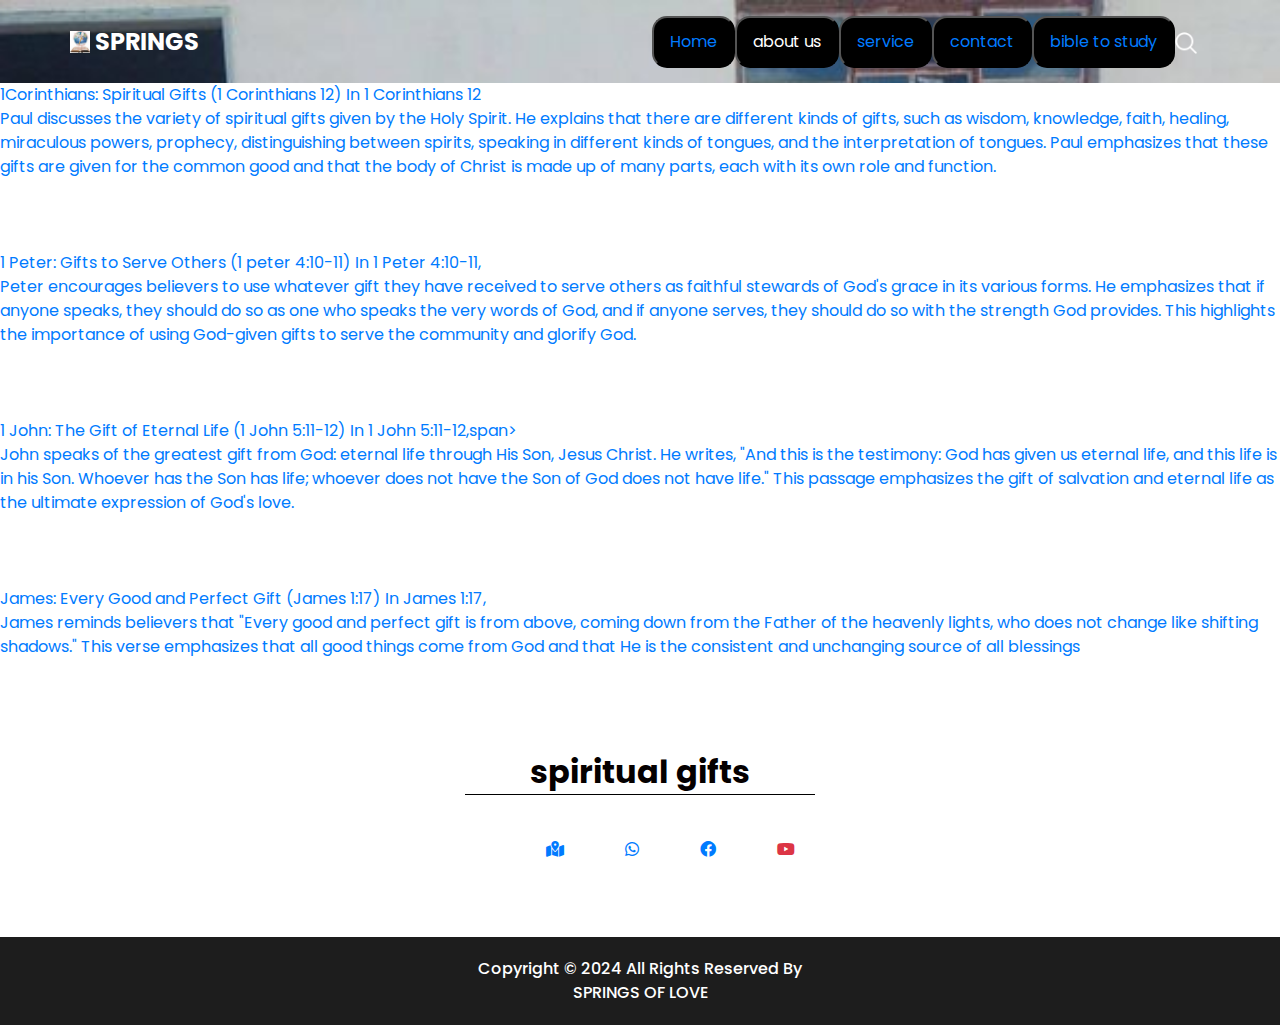
<file: gift_of_God.html>
<!DOCTYPE html>
<html>

<head>
  <!-- Basic -->
  <meta charset="utf-8" />
  <meta http-equiv="X-UA-Compatible" content="IE=edge" />
  <!-- Mobile Metas -->
  <meta name="viewport" content="width=device-width, initial-scale=1, shrink-to-fit=no" />
  <!-- Site Metas -->
  <meta name="keywords" content="" />
  <meta name="description" content="" />
  <meta name="author" content="" />

  <title>SPRINGS OF LOVE</title>
  <style>
      .img-1 {
        width: 32px;  /* Adjust the width as needed */
        height: 32px; /* Adjust the height as needed */
        display: inline-block; /* Ensure inline-block display */
        vertical-align: middle; /* Align with text */
        border-radius: 50%; /* Make it a circle if it's a square image */
        box-shadow: 0 2px 4px rgba(0, 0, 0, 0.2); /* Optional: Add a shadow for better visibility */
    }
      .img-2 {
        width: 32px;  /* Adjust the width as needed */
        height: 32px; /* Adjust the height as needed */
        display: inline-block; /* Ensure inline-block display */
        vertical-align: middle; /* Align with text */
        border-radius: 50%; /* Make it a circle if it's a square image */
        box-shadow: 0 2px 4px rgba(0, 0, 0, 0.2); /* Optional: Add a shadow for better visibility */
    }

    #im{
      width: 32px;  /* Set the width to the desired icon size */
      height: 32px; /* Set the height to the desired icon size */
      object-fit: cover; /* Ensures the image maintains its aspect ratio and fills the area */
  } 
    #im2{
      width: 32px;  /* Set the width to the desired icon size */
      height: 32px; /* Set the height to the desired icon size */
      object-fit: cover; /* Ensures the image maintains its aspect ratio and fills the area */
      
    }

  </style>

  <link rel="icon" href="path/to/your/favicon.ico" type="image/x-icon">

  <!-- slider stylesheet -->
  <link rel="stylesheet" type="text/css"
    href="https://cdnjs.cloudflare.com/ajax/libs/OwlCarousel2/2.1.3/assets/owl.carousel.min.css" />
    <link rel="stylesheet" href="https://cdnjs.cloudflare.com/ajax/libs/font-awesome/6.0.0-beta3/css/all.min.css">



  <!-- font wesome stylesheet -->
  <link rel="stylesheet" href="https://maxcdn.bootstrapcdn.com/font-awesome/4.3.0/css/font-awesome.min.css">

  <!-- bootstrap core css -->
  <link rel="stylesheet" type="text/css" href="css/bootstrap.css" />

  <!-- fonts style -->
  <link href="https://fonts.googleapis.com/css?family=Poppins:400,600,700&display=swap" rel="stylesheet">
  <!-- Custom styles for this template -->
  <link href="css/style.css" rel="stylesheet" />
  <!-- responsive style -->
  <link href="css/responsive.css" rel="stylesheet" />
   <!-- responsible for drop stylesheet -->
   <link rel="stylesheet" href="css\dropdown.css">
</head>

<body class="sub_page">
  <div class="hero_area">
    <!-- header section strats -->
    <header class="header_section">
      <div class="container">
        <nav class="navbar navbar-expand-lg custom_nav-container pt-3">
          <a class="navbar-brand mr-5" href="index.html">
            <img src="boximg\logoss.png" alt="">
            <span>
              SPRINGS
            </span>
          </a>
          <button class="navbar-toggler" type="button" data-toggle="collapse" data-target="#navbarSupportedContent"
            aria-controls="navbarSupportedContent" aria-expanded="false" aria-label="Toggle navigation">
            <span class="navbar-toggler-icon"></span>
          </button>
          <div class="collapse navbar-collapse" id="navbarSupportedContent">
            <div class="d-flex ml-auto flex-column flex-lg-row align-items-center">

              <ul class="navbar-nav  ">

              <button class="dropbtn"><a href="index.html">Home</button>
                <div class="dropdown-content">
                <a href="index.html">Home</a>
              
              </div>
              <div class="dropdown">
                <button class="dropbtn">about us</button>
                <div class="dropdown-content">
                <a href="media.html">media</a>
                <a href="groups.html">groups</a>
                </div>
              </div>

              <li class="nav-item">
                <button class="dropbtn"><a href="service.html">service</button>
                  <div class="dropdown-content">
              </li>

              <li class="nav-item">
                <button class="dropbtn"><a href="service.html">contact</button>
                  <div class="dropdown-content">
              </li>

              <li class="nav-item">
                <button class="dropbtn"><a href="bible.html">bible to study</button>
                  <div class="dropdown-content">
              </li>
              
            </ul>
              <form class="form-inline">
                <button class="btn  my-2 my-sm-0 nav_search-btn" type="submit"></button>
              </form>
            </div>
          </div>
        </nav>
      </div>
    </header>
    <!-- end header section -->
  </div>

  <p>
    <span> 1Corinthians: Spiritual Gifts (1 Corinthians 12)</span>
   

    <span>In 1 Corinthians 12</span>
    <br>
     Paul discusses the variety of spiritual gifts given by the Holy Spirit. He explains that there are different kinds of gifts, such as wisdom, knowledge, faith, healing, miraculous powers, prophecy, distinguishing between spirits, speaking in different kinds of tongues, and the interpretation of tongues. Paul emphasizes that these gifts are given for the common good and that the body of Christ is made up of many parts, each with its own role and function.
    
    <br><br><br><br>
     
    <span>1 Peter: Gifts to Serve Others (1 peter 4:10-11)</span>
    
    <span>In 1 Peter 4:10-11,</span>
    <br>
    Peter encourages believers to use whatever gift they have received to serve others as faithful stewards of God's grace in its various forms. He emphasizes that if anyone speaks, they should do so as one who speaks the very words of God, and if anyone serves, they should do so with the strength God provides. This highlights the importance of using God-given gifts to serve the community and glorify God.
   
    <br><br><br><br>
     
    <span> 1 John: The Gift of Eternal Life (1 John 5:11-12)</span>
    
    <span> In 1 John 5:11-12,span>
    <br>
    John speaks of the greatest gift from God: eternal life through His Son, Jesus Christ. He writes, "And this is the testimony: God has given us eternal life, and this life is in his Son. Whoever has the Son has life; whoever does not have the Son of God does not have life." This passage emphasizes the gift of salvation and eternal life as the ultimate expression of God's love.

    <br><br><br><br>
     
    <span>    James: Every Good and Perfect Gift (James 1:17)</span>
    
    <span>In James 1:17,</span>
    <br>
     James reminds believers that "Every good and perfect gift is from above, coming down from the Father of the heavenly lights, who does not change like shifting shadows." This verse emphasizes that all good things come from God and that He is the consistent and unchanging source of all blessings
</p>
  <!-- info section -->
  <section class="info_section layout_padding">
    <div class="footer_contact">
      <div class="heading_container">
        <h2>
          spiritual gifts
        </h2>
      </div>
      <div class="box">
        <a href="https://www.google.com/maps/place/SPRINGS+OF+LOVE+GLOBAL+MINISTRY+CHURCH/@-15.3624338,28.2854953,17z/data=!3m1!4b1!4m6!3m5!1s0x1940f500746aa1fb:0x748c484a879f957d!8m2!3d-15.362439!4d28.2880756!16s%2Fg%2F11vwn_0xfm?entry=ttu" class="img-box">
          <i class="fa-solid fa-map-location-dot"></i>
        </a>
        <a href="tel:+260 978871494" class="img-box">
          <i class="fa-brands fa-whatsapp"></i>
          </a>
          <a href="https://www.facebook.com/" class="img-box">
            <i class="fa-brands fa-facebook text-primary "></i>
          </a>
          <a href="https://www.youtube.com/channel/UC4y-9TqNbTE_fUFgLiJ9iiQ" class="img-box">
            <i class="fa-brands fa-youtube text-danger"></i>
          </a>
      </div>
    </div>


  </section>


  <!-- end info section -->

  <!-- footer section -->
  <section class="container-fluid footer_section">
    <p>
      Copyright &copy; 2024 All Rights Reserved By
      <br>
      <a href="https://html.design/">SPRINGS OF LOVE</a>
    </p>
  </section>
  <!-- footer section -->

  <script type="text/javascript" src="js/jquery-3.4.1.min.js"></script>
  <script type="text/javascript" src="js/bootstrap.js"></script>

</body>

</html>
</file>
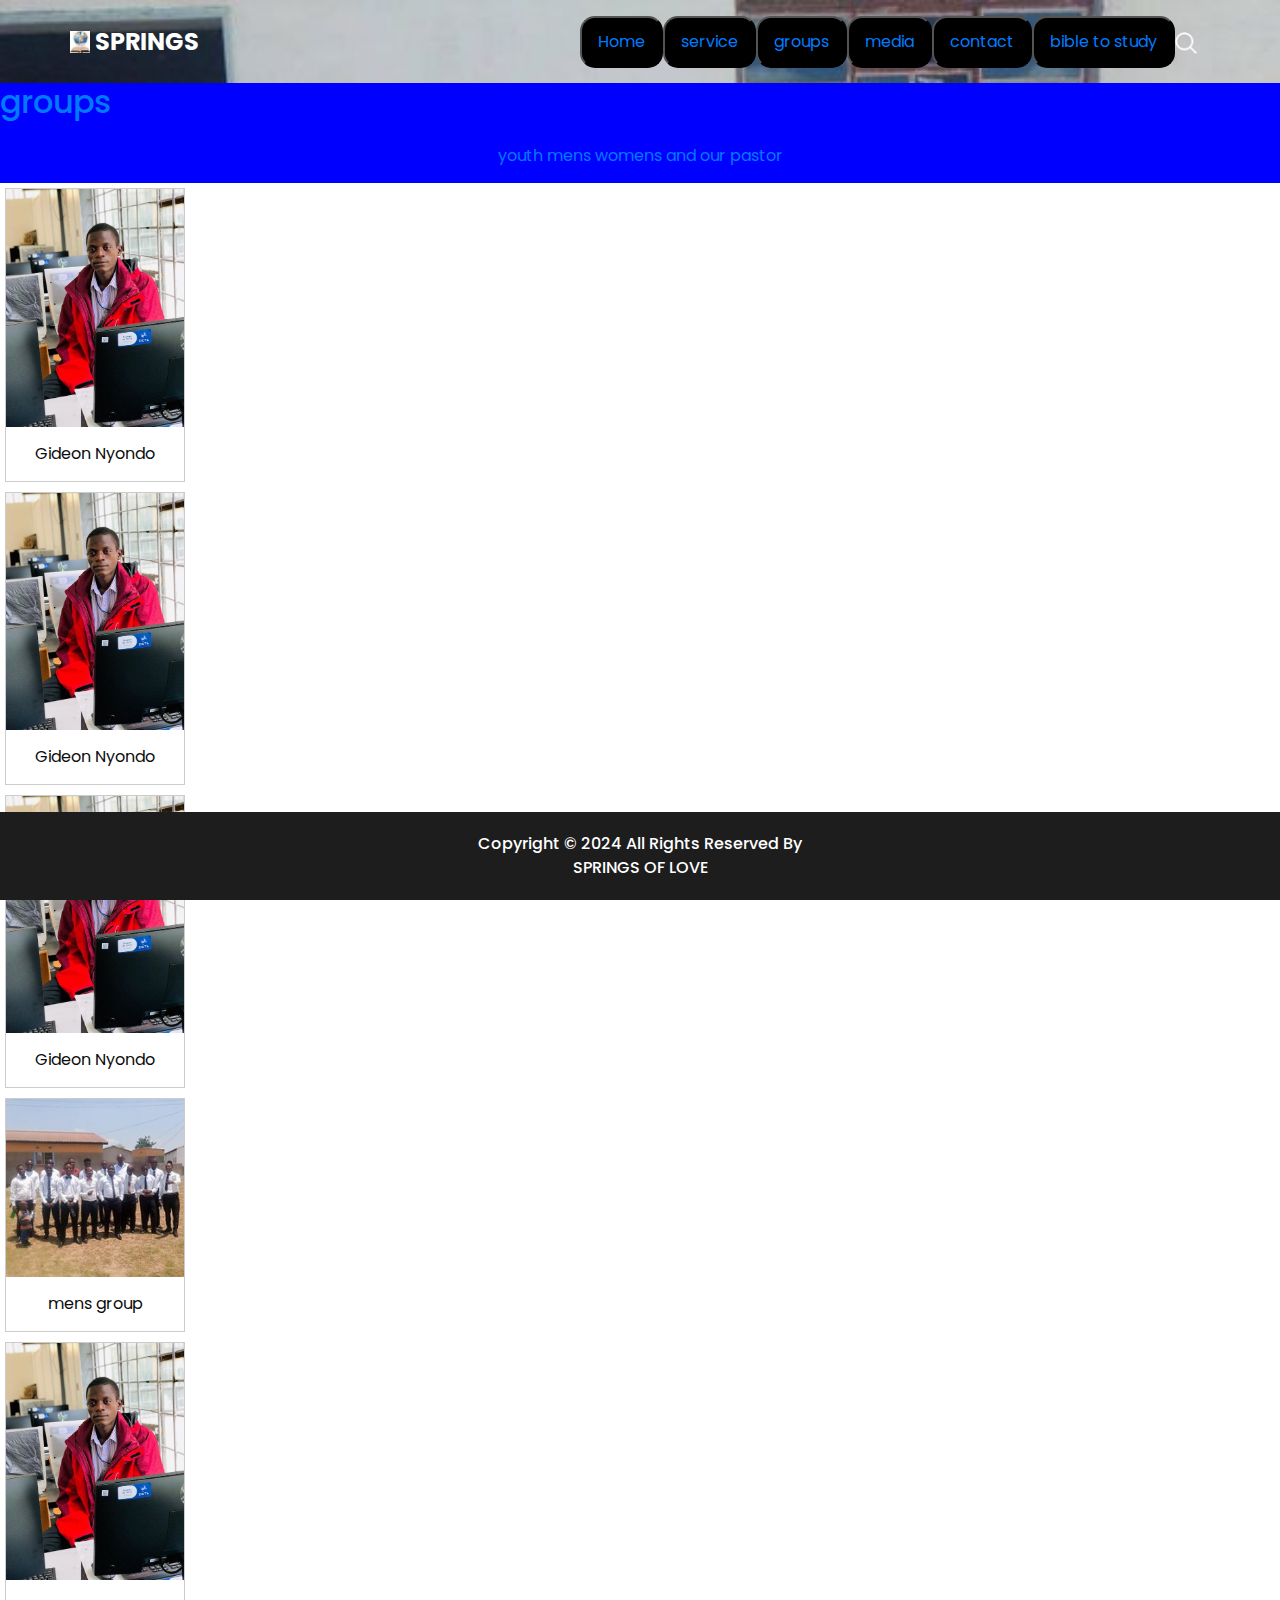
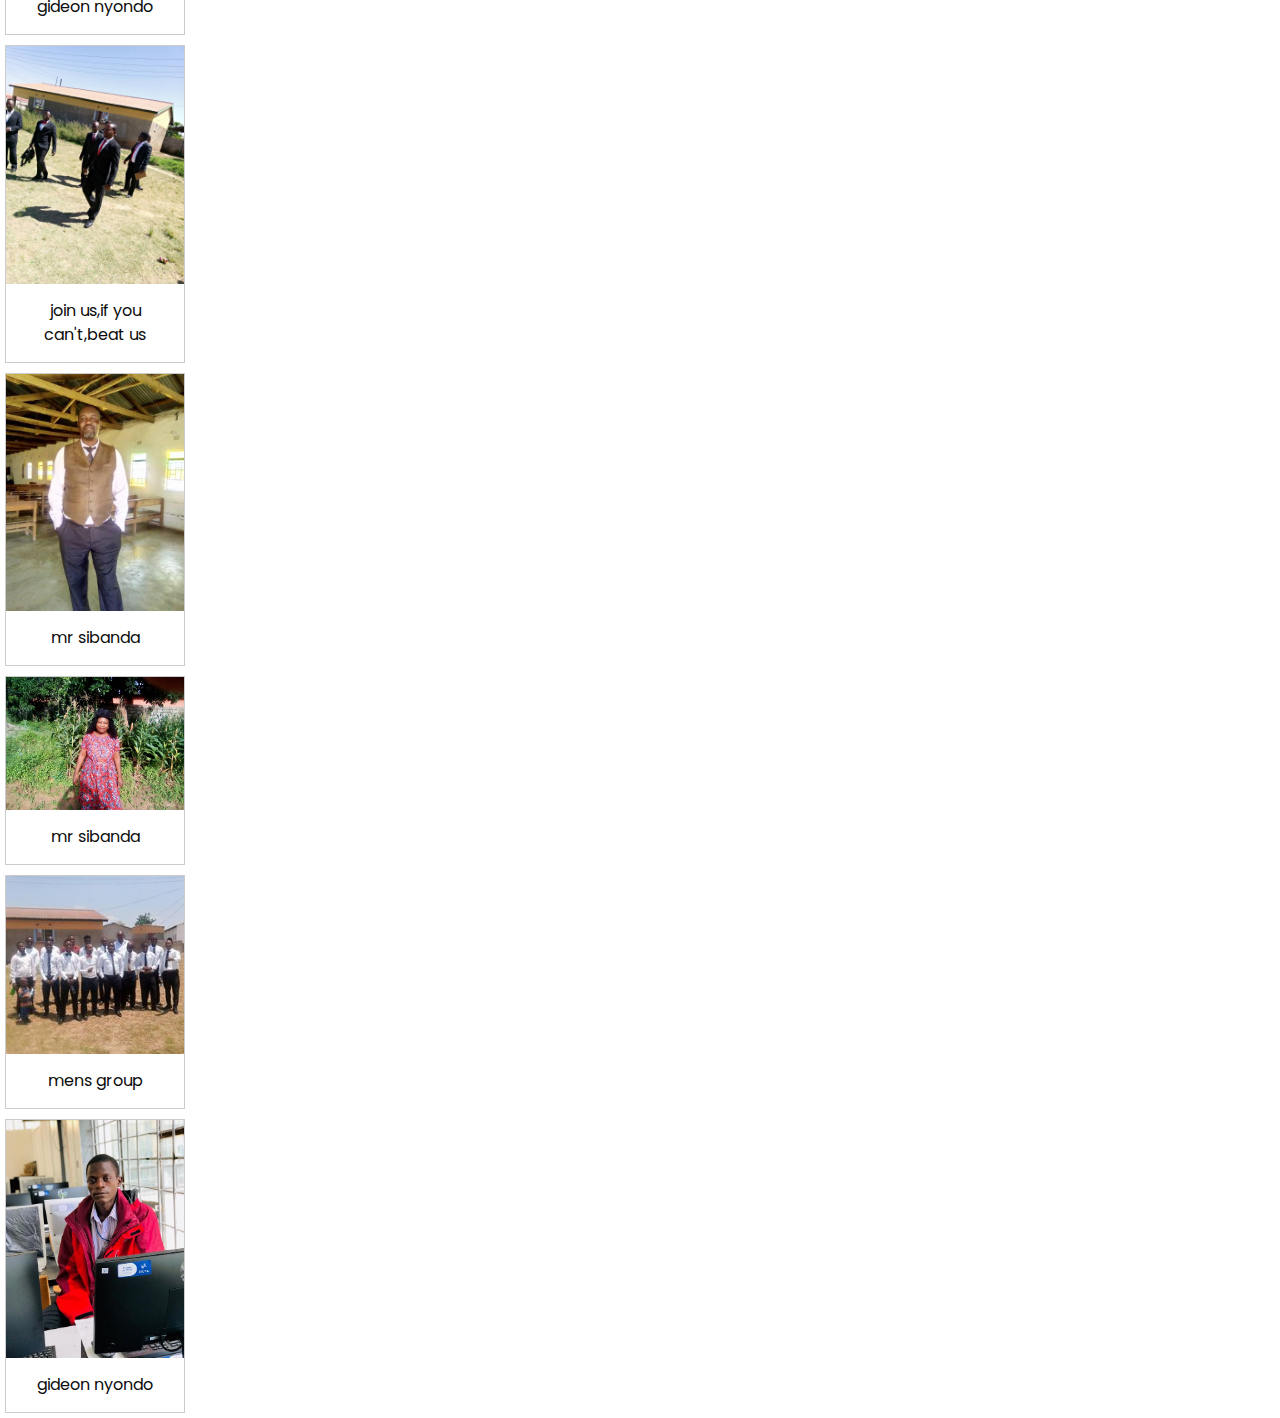
<file: group.html>
<!DOCTYPE html>
<html>

<head>
  <!-- Basic -->
  <meta charset="utf-8" />
  <meta http-equiv="X-UA-Compatible" content="IE=edge" />
  <!-- Mobile Metas -->
  <meta name="viewport" content="width=device-width, initial-scale=1, shrink-to-fit=no" />
  <!-- Site Metas -->
  <meta name="keywords" content="" />
  <meta name="description" content="" />
  <meta name="author" content="" />

  <title>SPRINGS OF LOVE groups</title>
  
  <link rel="icon" href="path/to/your/favicon.ico" type="image/x-icon">

  <!-- slider stylesheet -->
  <link rel="stylesheet" type="text/css"
    href="https://cdnjs.cloudflare.com/ajax/libs/OwlCarousel2/2.1.3/assets/owl.carousel.min.css" />
    <link rel="stylesheet" href="https://cdnjs.cloudflare.com/ajax/libs/font-awesome/6.0.0-beta3/css/all.min.css">
<!-- media stylesheet -->
    <link rel="stylesheet" href="css\media.css">

  <!-- font wesome stylesheet -->
  <link rel="stylesheet" href="https://maxcdn.bootstrapcdn.com/font-awesome/4.3.0/css/font-awesome.min.css">

  <!-- bootstrap core css -->
  <link rel="stylesheet" type="text/css" href="css/bootstrap.css" />

  <!-- fonts style -->
  <link href="https://fonts.googleapis.com/css?family=Poppins:400,600,700&display=swap" rel="stylesheet">
  <!-- Custom styles for this template -->
  <link href="css/style.css" rel="stylesheet" />
  <!-- responsive style -->
  <link href="css/responsive.css" rel="stylesheet" />
   <!-- responsible for drop stylesheet -->
   <link rel="stylesheet" href="css\dropdown.css">
 
</head>

<body class="sub_page">
  <div class="hero_area">
    <!-- header section strats -->
    <header class="header_section">
      <div class="container">
        <nav class="navbar navbar-expand-lg custom_nav-container pt-3">
          <a class="navbar-brand mr-5" href="index.html">
            <img src="boximg\logoss.png" alt="">
            <span>
              SPRINGS
            </span>
          </a>
          <button class="navbar-toggler" type="button" data-toggle="collapse" data-target="#navbarSupportedContent"
            aria-controls="navbarSupportedContent" aria-expanded="false" aria-label="Toggle navigation">
            <span class="navbar-toggler-icon"></span>
          </button>
          <div class="collapse navbar-collapse" id="navbarSupportedContent">
            <div class="d-flex ml-auto flex-column flex-lg-row align-items-center">

             <ul class="navbar-nav  ">
              <li>
              <button class="dropbtn"><a href="index.html">Home</button>
                <div class="dropdown-content">
                <a href="index.html">Home</a>
              </li>
                <li class="nav-item">
                    <button class="dropbtn"><a href="service.html">service</button>
                      <div class="dropdown-content">
                  </li>

              <li class="nav-item">
                <button class="dropbtn"><a href="group.html">groups</button>
                  <div class="dropdown-content">
              </li>

              <li class="nav-item">
                <button class="dropbtn"><a href="media.html">media</button>
                  <div class="dropdown-content">
              </li>

              <li class="nav-item">
                <button class="dropbtn"><a href="contact.html">contact</button>
                  <div class="dropdown-content">
              </li>

              <li class="nav-item">
                <button class="dropbtn"><a href="bible.html">bible to study</button>
                  <div class="dropdown-content">
              </li>
              
            </ul>
              <form class="form-inline">
                <button class="btn  my-2 my-sm-0 nav_search-btn" type="submit"></button>
              </form>
            </div>
          </div>
        </nav>
      </div>
    </header>
    <!-- end header section -->
  </div>
<div style="background-color: blue;" class="medium">
<h2>groups</h2>


    <div class="desc">youth mens womens and our pastor</div>
  </div>
  <div class="gallery">
    <a target="_blank" href="boximg\pcgid.jpg">
      <img src="boximg\pcgid.jpg" alt="Mountains" width="600" height="400">
    </a>
    <div class="desc">Gideon Nyondo</div>
  </div>
  <div class="gallery">
    <a target="_blank" href="boximg\pcgid.jpg">
      <img src="boximg\pcgid.jpg" alt="Mountains" width="600" height="400">
    </a>
    <div class="desc">Gideon Nyondo</div>
  </div>
  <div class="gallery">
    <a target="_blank" href="boximg\pcgid.jpg">
      <img src="boximg\pcgid.jpg" alt="Mountains" width="600" height="400">
    </a>
    <div class="desc">Gideon Nyondo</div>
  </div>
  
  <div class="gallery">
    <a target="_blank" href="boximg\mens.jpg">
      <img src="boximg\mens.jpg" alt="Mountains" width="600" height="400">
    </a>
    <div class="desc">mens group</div>
  </div>
  <div class="gallery">
    <a target="_blank" href="boximg\pcgid.jpg">
      <img src="boximg\pcgid.jpg" alt="Mountains" width="600" height="400">
    </a>
    <div class="desc">gideon nyondo</div>
  </div>
  <div class="gallery">
    <a target="_blank" href="boximg\john_K_daka_secretary.jpg">
      <img src="boximg\john_K_daka_secretary.jpg" alt="Mountains" width="600" height="400">
    </a>
    <div class="desc">join us,if you can't,beat us</div>
  </div>
  <div class="gallery">
    <a target="_blank" href="boximg\rev_sibanda.jpg">
      <img src="boximg\rev_sibanda.jpg" alt="Mountains" width="600" height="400">
    </a>
    <div class="desc">mr sibanda</div>
  </div>
  <div class="gallery">
    <a target="_blank" href="boximg\mrs_rev_sibanda.jpg">
      <img src="boximg\mrs_rev_sibanda.jpg" alt="Mountains" width="600" height="400">
    </a>
    <div class="desc">mr sibanda</div>
  </div>
  <div class="gallery">
    <a target="_blank" href="boximg\mens.jpg">
      <img src="boximg\mens.jpg" alt="Mountains" width="600" height="400">
    </a>
    <div class="desc">mens group</div>
  </div>
  <div class="gallery">
    <a target="_blank" href="boximg\pcgid.jpg">
      <img src="boximg\pcgid.jpg" alt="Mountains" width="600" height="400">
    </a>
    <div class="desc">gideon nyondo</div>
  </div>

  
</div>
 <div class="footer"></div> 
<!-- footer section -->
<section class="footer_section">
    <p>
        Copyright &copy; 2024 All Rights Reserved By
        <br>
        <a href="https://html.design/">SPRINGS OF LOVE</a>
    </p>
</section>
<!-- footer section -->

<script type="text/javascript" src="js/jquery-3.4.1.min.js"></script>
<script type="text/javascript" src="js/bootstrap.js"></script>
</body>
</html>
</file>
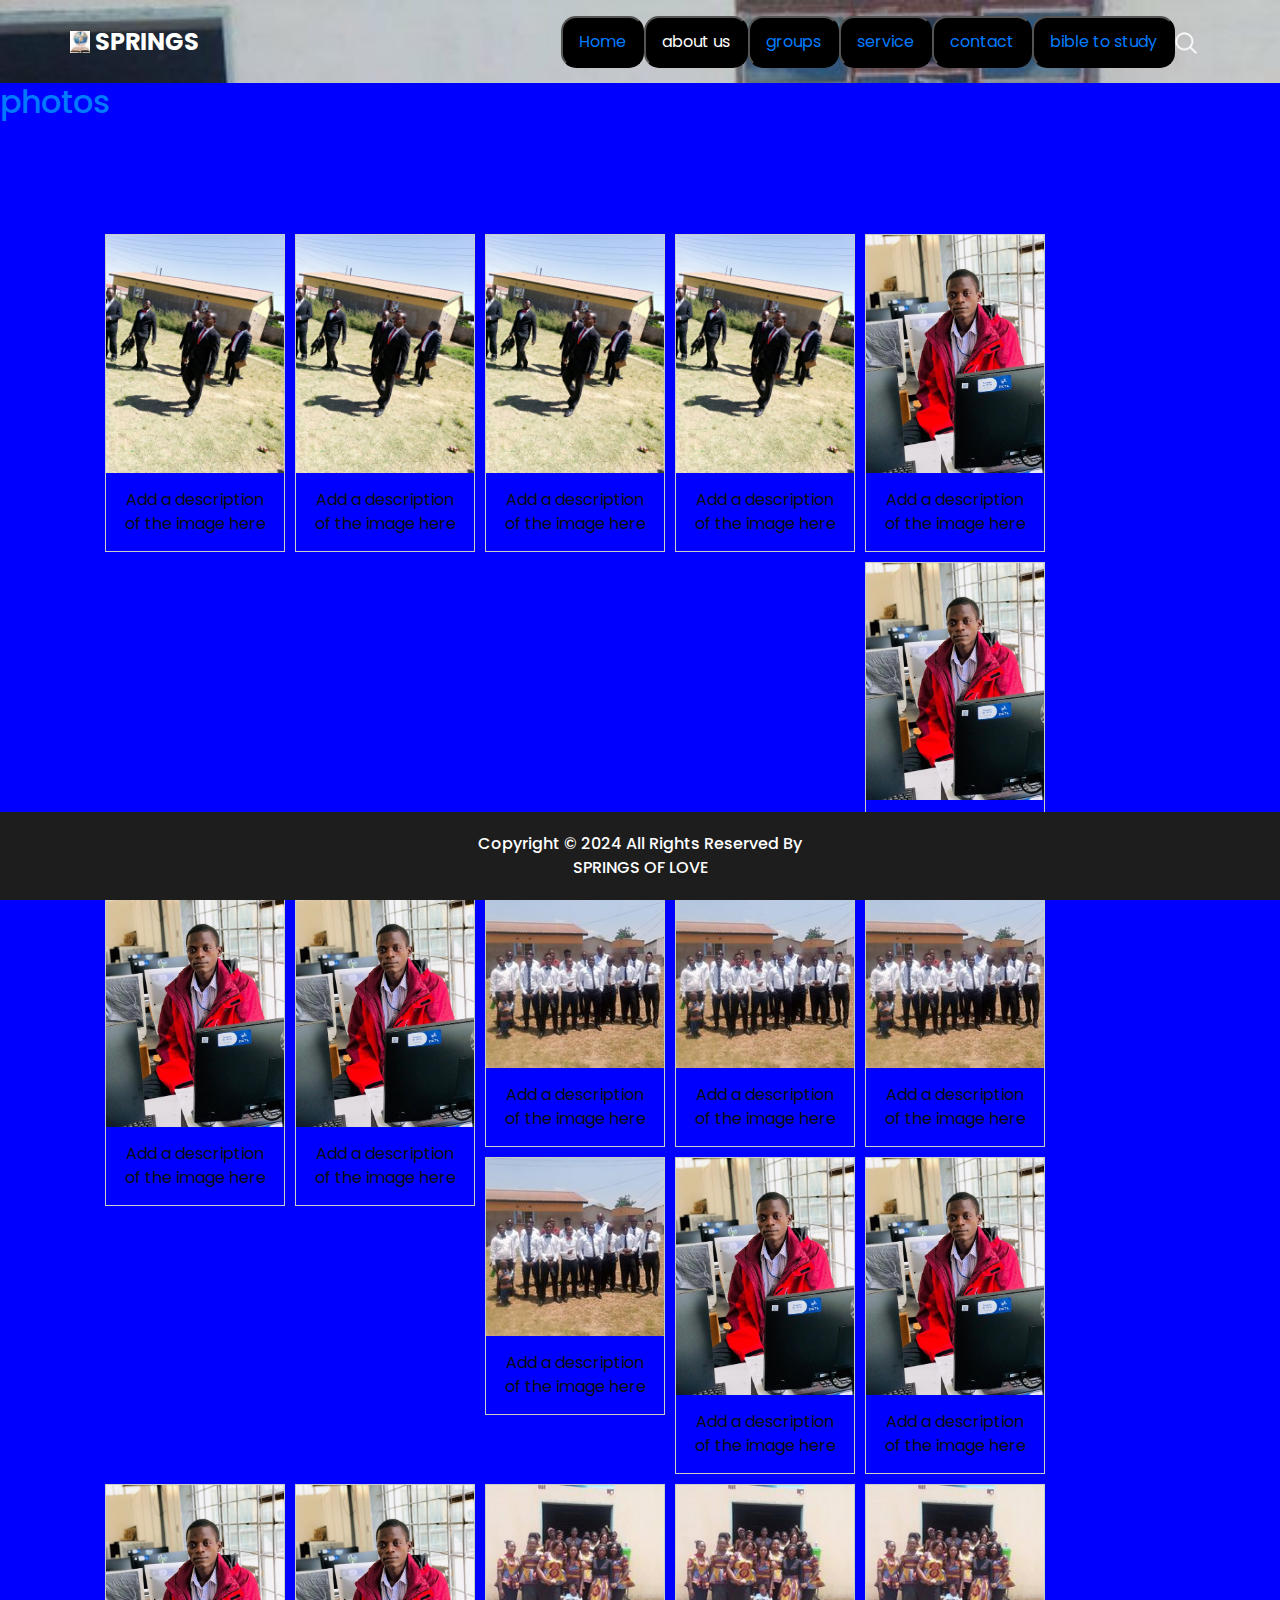
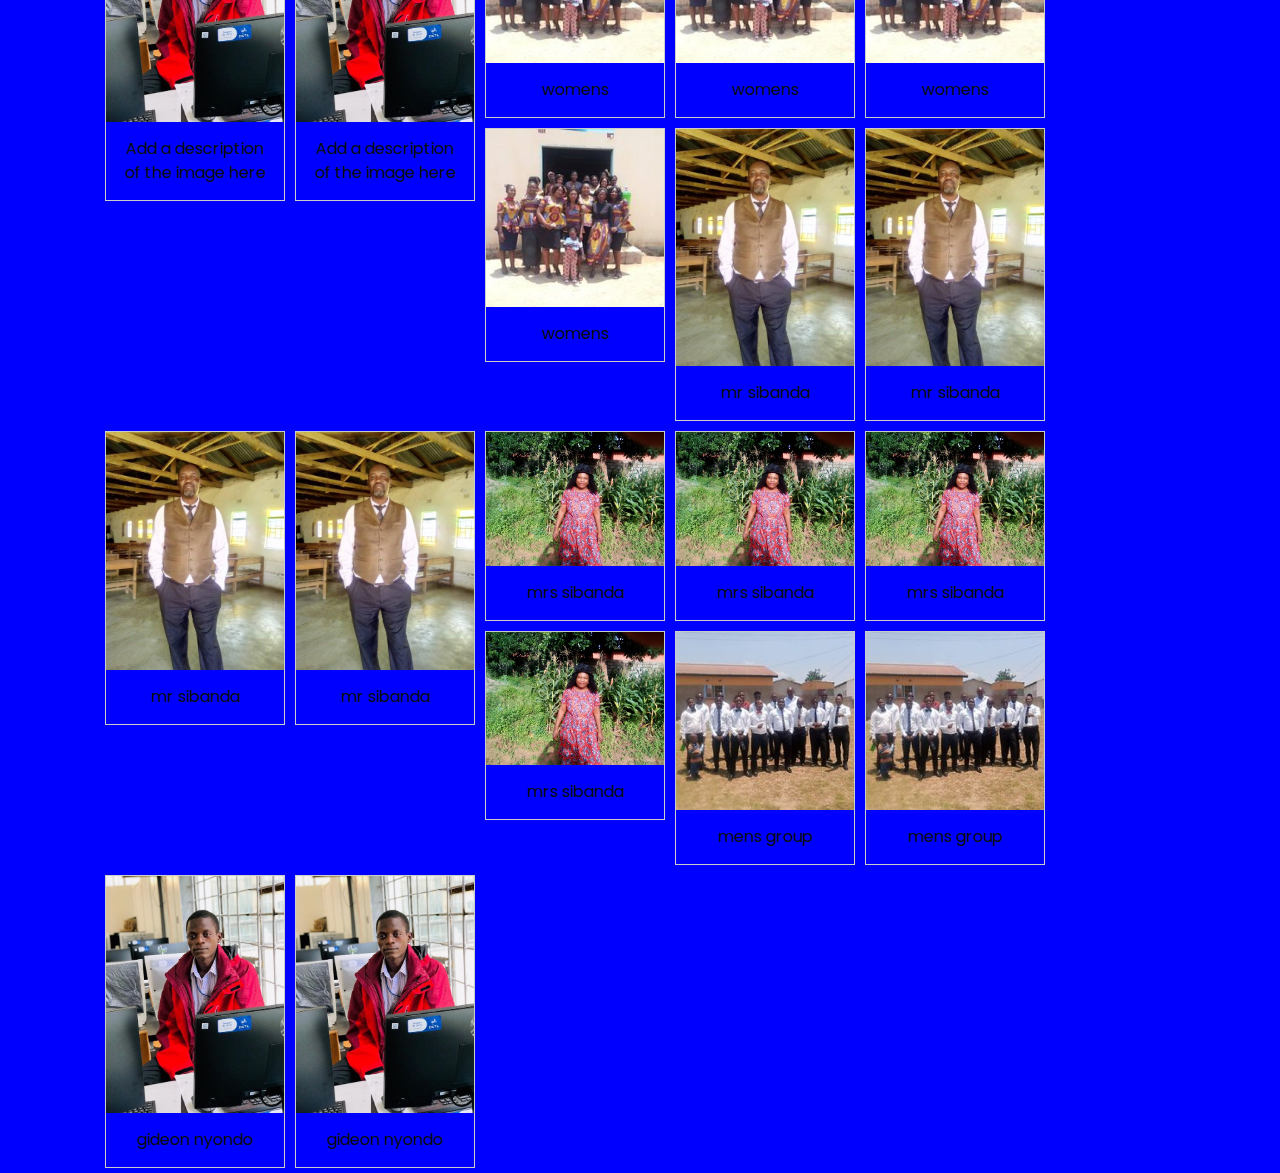
<file: media.html>
<!DOCTYPE html>
<html>

<head>
  <!-- Basic -->
  <meta charset="utf-8" />
  <meta http-equiv="X-UA-Compatible" content="IE=edge" />
  <!-- Mobile Metas -->
  <meta name="viewport" content="width=device-width, initial-scale=1, shrink-to-fit=no" />
  <!-- Site Metas -->
  <meta name="keywords" content="" />
  <meta name="description" content="" />
  <meta name="author" content="" />

  <title>SPRINGS OF LOVE</title>
  
  <link rel="icon" href="path/to/your/favicon.ico" type="image/x-icon">

  <!-- slider stylesheet -->
  <link rel="stylesheet" type="text/css"
    href="https://cdnjs.cloudflare.com/ajax/libs/OwlCarousel2/2.1.3/assets/owl.carousel.min.css" />
    <link rel="stylesheet" href="https://cdnjs.cloudflare.com/ajax/libs/font-awesome/6.0.0-beta3/css/all.min.css">
<!-- media stylesheet -->
    <link rel="stylesheet" href="css\media.css">

  <!-- font wesome stylesheet -->
  <link rel="stylesheet" href="https://maxcdn.bootstrapcdn.com/font-awesome/4.3.0/css/font-awesome.min.css">

  <!-- bootstrap core css -->
  <link rel="stylesheet" type="text/css" href="css/bootstrap.css" />

  <!-- fonts style -->
  <link href="https://fonts.googleapis.com/css?family=Poppins:400,600,700&display=swap" rel="stylesheet">
  <!-- Custom styles for this template -->
  <link href="css/style.css" rel="stylesheet" />
  <!-- responsive style -->
  <link href="css/responsive.css" rel="stylesheet" />
   <!-- responsible for drop stylesheet -->
   <link rel="stylesheet" href="css\dropdown.css">
 
</head>

<body class="sub_page">
  <div class="hero_area">
    <!-- header section strats -->
    <header class="header_section">
      <div class="container">
        <nav class="navbar navbar-expand-lg custom_nav-container pt-3">
          <a class="navbar-brand mr-5" href="index.html">
            <img src="boximg\logoss.png" alt="">
            <span>
              SPRINGS
            </span>
          </a>
          <button class="navbar-toggler" type="button" data-toggle="collapse" data-target="#navbarSupportedContent"
            aria-controls="navbarSupportedContent" aria-expanded="false" aria-label="Toggle navigation">
            <span class="navbar-toggler-icon"></span>
          </button>
          <div class="collapse navbar-collapse" id="navbarSupportedContent">
            <div class="d-flex ml-auto flex-column flex-lg-row align-items-center">

             <ul class="navbar-nav  ">

              <button class="dropbtn"><a href="index.html">Home</button>
                <div class="dropdown-content">
                <a href="index.html">Home</a>
              
              </div>
              <div class="dropdown">
                <button class="dropbtn">about us</button>
                <div class="dropdown-content">
                <a href="media.html">media</a>
                <a href="group.html">groups</a>
                </div>
              </div>

              <li class="nav-item">
                <button class="dropbtn"><a href="group.html">groups</button>
                  <div class="dropdown-content">
              </li>
              <li class="nav-item">
                <button class="dropbtn"><a href="service.html">service</button>
                  <div class="dropdown-content">
              </li>

              <li class="nav-item">
                <button class="dropbtn"><a href="contact.html">contact</button>
                  <div class="dropdown-content">
              </li>

              <li class="nav-item">
                <button class="dropbtn"><a href="bible.html">bible to study</button>
                  <div class="dropdown-content">
              </li>
              
            </ul>
              <form class="form-inline">
                <button class="btn  my-2 my-sm-0 nav_search-btn" type="submit"></button>
              </form>
            </div>
          </div>
        </nav>
      </div>
    </header>
    <!-- end header section -->
  </div>
<div style="background-color: blue;" class="medium">
<h2>photos</h2>
<div class="data_image" style="padding: 100px;">
  <div class="gallery">
    <a target="_blank" href="boximg\john_K_daka_secretary.jpg">
      <img src="boximg\john_K_daka_secretary.jpg" alt="Cinque Terre" width="600" height="400">
    </a>
    <div class="desc">Add a description of the image here</div>
  </div>  
  <div class="gallery">
    <a target="_blank" href="boximg\john_K_daka_secretary.jpg">
      <img src="boximg\john_K_daka_secretary.jpg" alt="Mountains" width="600" height="400">
    </a>
    <div class="desc">Add a description of the image here</div>
  </div>
  <div class="gallery">
    <a target="_blank" href="boximg\john_K_daka_secretary.jpg">
      <img src="boximg\john_K_daka_secretary.jpg" alt="Mountains" width="600" height="400">
    </a>
    <div class="desc">Add a description of the image here</div>
  </div>
  <div class="gallery">
    <a target="_blank" href="boximg\john_K_daka_secretary.jpg">
      <img src="boximg\john_K_daka_secretary.jpg" alt="Mountains" width="600" height="400">
    </a>
    <div class="desc">Add a description of the image here</div>
  </div>

  <div class="gallery">
    <a target="_blank" href="boximg\pcgid.jpg">
      <img src="boximg\pcgid.jpg" alt="Mountains" width="600" height="400">
    </a>
    <div class="desc">Add a description of the image here</div>
  </div>
  <div class="gallery">
    <a target="_blank" href="boximg\pcgid.jpg">
      <img src="boximg\pcgid.jpg" alt="Mountains" width="600" height="400">
    </a>
    <div class="desc">Add a description of the image here</div>
  </div>
  <div class="gallery">
    <a target="_blank" href="boximg\pcgid.jpg">
      <img src="boximg\pcgid.jpg" alt="Mountains" width="600" height="400">
    </a>
    <div class="desc">Add a description of the image here</div>
  </div>
  <div class="gallery">
    <a target="_blank" href="boximg\pcgid.jpg">
      <img src="boximg\pcgid.jpg" alt="Mountains" width="600" height="400">
    </a>
    <div class="desc">Add a description of the image here</div>
  </div>

  <div class="gallery">
    <a target="_blank" href="boximg\mens.jpg">
      <img src="boximg\mens.jpg" alt="Mountains" width="600" height="400">
    </a>
    <div class="desc">Add a description of the image here</div>
  </div>
  <div class="gallery">
    <a target="_blank" href="boximg\mens.jpg">
      <img src="boximg\mens.jpg" alt="Mountains" width="600" height="400">
    </a>
    <div class="desc">Add a description of the image here</div>
  </div>
  <div class="gallery">
    <a target="_blank" href="boximg\mens.jpg">
      <img src="boximg\mens.jpg" alt="Mountains" width="600" height="400">
    </a>
    <div class="desc">Add a description of the image here</div>
  </div>
  <div class="gallery">
    <a target="_blank" href="boximg\mens.jpg">
      <img src="boximg\mens.jpg" alt="Mountains" width="600" height="400">
    </a>
    <div class="desc">Add a description of the image here</div>
  </div>
  <div class="gallery">
    <a target="_blank" href="boximg\pcgid.jpg">
      <img src="boximg\pcgid.jpg" alt="Mountains" width="600" height="400">
    </a>
    <div class="desc">Add a description of the image here</div>
  </div>
  <div class="gallery">
    <a target="_blank" href="boximg\pcgid.jpg">
      <img src="boximg\pcgid.jpg" alt="Mountains" width="600" height="400">
    </a>
    <div class="desc">Add a description of the image here</div>
  </div>
  <div class="gallery">
    <a target="_blank" href="boximg\pcgid.jpg">
      <img src="boximg\pcgid.jpg" alt="Mountains" width="600" height="400">
    </a>
    <div class="desc">Add a description of the image here</div>
  </div>
  <div class="gallery">
    <a target="_blank" href="boximg\pcgid.jpg">
      <img src="boximg\pcgid.jpg" alt="Mountains" width="600" height="400">
    </a>
    <div class="desc">Add a description of the image here</div>
  </div>

  <div class="gallery">
    <a target="_blank" href="boximg\womens.png">
      <img src="boximg\womens.png" alt="Mountains" width="600" height="400">
    </a>
    <div class="desc"> womens </div>
  </div>
  <div class="gallery">
    <a target="_blank" href="boximg\womens.png">
      <img src="boximg\womens.png" alt="Mountains" width="600" height="400">
    </a>
    <div class="desc"> womens </div>
  </div>
  <div class="gallery">
    <a target="_blank" href="boximg\womens.png">
      <img src="boximg\womens.png" alt="Mountains" width="600" height="400">
    </a>
    <div class="desc"> womens </div>
  </div>
  <div class="gallery">
    <a target="_blank" href="boximg\womens.png">
      <img src="boximg\womens.png" alt="Mountains" width="600" height="400">
    </a>
    <div class="desc"> womens </div>
  </div>
 
  <div class="gallery">
    <a target="_blank" href="boximg\rev_sibanda.jpg">
      <img src="boximg\rev_sibanda.jpg" alt="Mountains" width="600" height="400">
    </a>
    <div class="desc">mr sibanda</div>
  </div>
  <div class="gallery">
    <a target="_blank" href="boximg\rev_sibanda.jpg">
      <img src="boximg\rev_sibanda.jpg" alt="Mountains" width="600" height="400">
    </a>
    <div class="desc">mr sibanda</div>
  </div>
  <div class="gallery">
    <a target="_blank" href="boximg\rev_sibanda.jpg">
      <img src="boximg\rev_sibanda.jpg" alt="Mountains" width="600" height="400">
    </a>
    <div class="desc">mr sibanda</div>
  </div>
  <div class="gallery">
    <a target="_blank" href="boximg\rev_sibanda.jpg">
      <img src="boximg\rev_sibanda.jpg" alt="Mountains" width="600" height="400">
    </a>
    <div class="desc">mr sibanda</div>
  </div>
  <div class="gallery">
    <a target="_blank" href="boximg\mrs_rev_sibanda.jpg">
      <img src="boximg\mrs_rev_sibanda.jpg" alt="Mountains" width="600" height="400">
    </a>
    <div class="desc">mrs sibanda</div>
  </div>
  <div class="gallery">
    <a target="_blank" href="boximg\mrs_rev_sibanda.jpg">
      <img src="boximg\mrs_rev_sibanda.jpg" alt="Mountains" width="600" height="400">
    </a>
    <div class="desc">mrs sibanda</div>
  </div>
  <div class="gallery">
    <a target="_blank" href="boximg\mrs_rev_sibanda.jpg">
      <img src="boximg\mrs_rev_sibanda.jpg" alt="Mountains" width="600" height="400">
    </a>
    <div class="desc">mrs sibanda</div>
  </div>
  <div class="gallery">
    <a target="_blank" href="boximg\mrs_rev_sibanda.jpg">
      <img src="boximg\mrs_rev_sibanda.jpg" alt="Mountains" width="600" height="400">
    </a>
    <div class="desc">mrs sibanda</div>
  </div>

  <div class="gallery">
    <a target="_blank" href="boximg\mens.jpg">
      <img src="boximg\mens.jpg" alt="Mountains" width="600" height="400">
    </a>
    <div class="desc">mens group</div>
  </div>
  <div class="gallery">
    <a target="_blank" href="boximg\mens.jpg">
      <img src="boximg\mens.jpg" alt="Mountains" width="600" height="400">
    </a>
    <div class="desc">mens group</div>
  </div>

  <div class="gallery">
    <a target="_blank" href="boximg\pcgid.jpg">
      <img src="boximg\pcgid.jpg" alt="Mountains" width="600" height="400">
    </a>
    <div class="desc">gideon nyondo</div>
  </div>
  <div class="gallery">
    <a target="_blank" href="boximg\pcgid.jpg">
      <img src="boximg\pcgid.jpg" alt="Mountains" width="600" height="400">
    </a>
    <div class="desc">gideon nyondo</div>
  </div>

  
</div>
 <div class="footer"></div> 
<!-- footer section -->
<section class="footer_section">
    <p>
        Copyright &copy; 2024 All Rights Reserved By
        <br>
        <a href="https://html.design/">SPRINGS OF LOVE</a>
    </p>
</section>
<!-- footer section -->

<script type="text/javascript" src="js/jquery-3.4.1.min.js"></script>
<script type="text/javascript" src="js/bootstrap.js"></script>
</body>
</html>
</file>
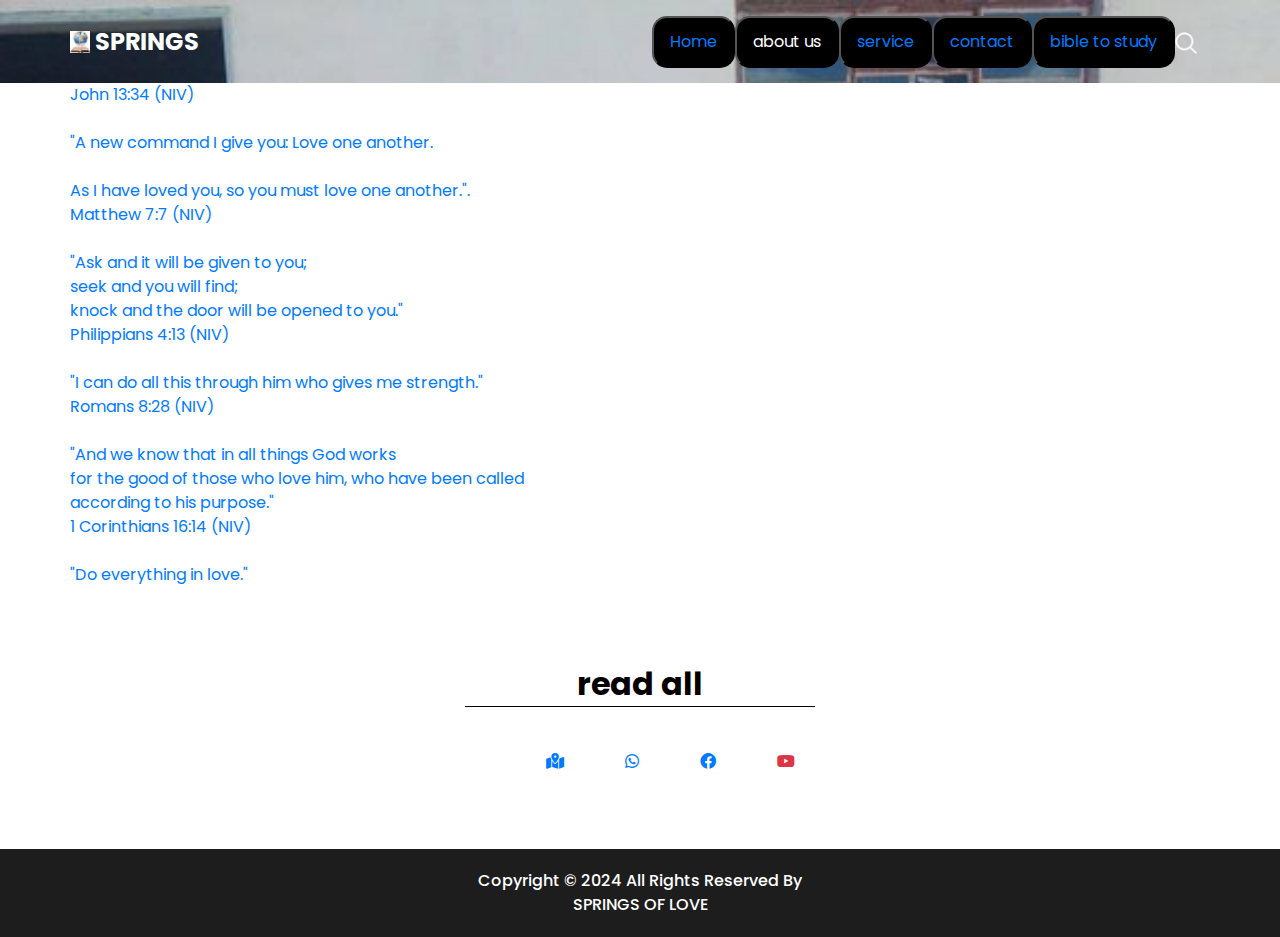
<file: quote.html>
<!DOCTYPE html>
<html>

<head>
  <!-- Basic -->
  <meta charset="utf-8" />
  <meta http-equiv="X-UA-Compatible" content="IE=edge" />
  <!-- Mobile Metas -->
  <meta name="viewport" content="width=device-width, initial-scale=1, shrink-to-fit=no" />
  <!-- Site Metas -->
  <meta name="keywords" content="" />
  <meta name="description" content="" />
  <meta name="author" content="" />
  <title>SPRINGS OF LOVE</title>

  <link rel="icon" href="path/to/your/favicon.ico" type="image/x-icon">

  <!-- slider stylesheet -->
  <link rel="stylesheet" type="text/css"
    href="https://cdnjs.cloudflare.com/ajax/libs/OwlCarousel2/2.1.3/assets/owl.carousel.min.css" />
    <link rel="stylesheet" href="https://cdnjs.cloudflare.com/ajax/libs/font-awesome/6.0.0-beta3/css/all.min.css">


  <!-- font wesome stylesheet -->
  <link rel="stylesheet" href="https://maxcdn.bootstrapcdn.com/font-awesome/4.3.0/css/font-awesome.min.css">

  <!-- bootstrap core css -->
  <link rel="stylesheet" type="text/css" href="css/bootstrap.css" />

  <!-- fonts style -->
  <link href="https://fonts.googleapis.com/css?family=Poppins:400,600,700&display=swap" rel="stylesheet">
  <!-- Custom styles for this template -->
  <link href="css/style.css" rel="stylesheet" />
  <!-- responsive style -->
  <link href="css/responsive.css" rel="stylesheet" />
   <!-- responsible for drop stylesheet -->
   <link rel="stylesheet" href="css\dropdown.css">
</head>

<body class="sub_page">
  <div class="hero_area">
    <!-- header section strats -->
    <header class="header_section">
      <div class="container">
        <nav class="navbar navbar-expand-lg custom_nav-container pt-3">
          <a class="navbar-brand mr-5" href="index.html">
            <img src="boximg\logoss.png" alt="">
            <span>
              SPRINGS
            </span>
          </a>
          <button class="navbar-toggler" type="button" data-toggle="collapse" data-target="#navbarSupportedContent"
            aria-controls="navbarSupportedContent" aria-expanded="false" aria-label="Toggle navigation">
            <span class="navbar-toggler-icon"></span>
          </button>
          <div class="collapse navbar-collapse" id="navbarSupportedContent">
            <div class="d-flex ml-auto flex-column flex-lg-row align-items-center">

             <ul class="navbar-nav  ">

              <button class="dropbtn"><a href="index.html">Home</button>
                <div class="dropdown-content">
                <a href="index.html">Home</a>
              
              </div>
              <div class="dropdown">
                <button class="dropbtn">about us</button>
                <div class="dropdown-content">
                <a href="media.html">media</a>
                <a href="groups.html">groups</a>
                </div>
              </div>

              <li class="nav-item">
                <button class="dropbtn"><a href="service.html">service</button>
                  <div class="dropdown-content">
              </li>

              <li class="nav-item">
                <button class="dropbtn"><a href="service.html">contact</button>
                  <div class="dropdown-content">
              </li>

              <li class="nav-item">
                <button class="dropbtn"><a href="bible.html">bible to study</button>
                  <div class="dropdown-content">
              </li>
              
            </ul>
              <form class="form-inline">
                <button class="btn  my-2 my-sm-0 nav_search-btn" type="submit"></button>
              </form>
            </div>
          </div>
        </nav>
      </div>
    </header>
    <!-- end header section -->
  </div>

  <div class="container">
    <div class="box">
        John 13:34 (NIV)
        <br> <br>

        "A new command I give you: Love one another. <br>
         <br> As I have loved you, so you must love one another.".</div>
    <div class="box">
        Matthew 7:7 (NIV)
        <br> <br>

        "Ask and it will be given to you; <br> seek and you will find; <br> knock and the door will be opened to you."</div>
    <div class="box">
        Philippians 4:13 (NIV)
        <br> <br>

        "I can do all this through him who gives me strength."</div>
    <div class="box">
        Romans 8:28 (NIV)
        <br> <br>

        "And we know that in all things God works  <br>for the good of those who love him, who have been called  <br>according to his purpose."</div>
    <div class="box">
        1 Corinthians 16:14 (NIV)
        <br> <br>

        "Do everything in love."</div>
</div>
  <!-- info section -->
  <section class="info_section layout_padding">
    <div class="footer_contact">
      <div class="heading_container">
<h2>
  read all
</h2>
      </div>
      <div class="box">
        <a href="https://www.google.com/maps/place/SPRINGS+OF+LOVE+GLOBAL+MINISTRY+CHURCH/@-15.3624338,28.2854953,17z/data=!3m1!4b1!4m6!3m5!1s0x1940f500746aa1fb:0x748c484a879f957d!8m2!3d-15.362439!4d28.2880756!16s%2Fg%2F11vwn_0xfm?entry=ttu" class="img-box">
          <i class="fa-solid fa-map-location-dot"></i>
        </a>
        <a href="tel:+260 978871494" class="img-box">
          <i class="fa-brands fa-whatsapp"></i>
          </a>
          <a href="https://www.facebook.com/" class="img-box">
            <i class="fa-brands fa-facebook text-primary "></i>
          </a>
          <a href="https://www.youtube.com/channel/UC4y-9TqNbTE_fUFgLiJ9iiQ" class="img-box">
            <i class="fa-brands fa-youtube text-danger"></i>
          </a>
      </div>
    </div>


  </section>


  <!-- end info section -->

  <!-- footer section -->
  <section class="container-fluid footer_section">
    <p>
      Copyright &copy; 2024 All Rights Reserved By
      <br>
      <a href="https://html.design/">SPRINGS OF LOVE</a>
    </p>
  </section>
  <!-- footer section -->

  <script type="text/javascript" src="js/jquery-3.4.1.min.js"></script>
  <script type="text/javascript" src="js/bootstrap.js"></script>

</body>

</html>
</file>
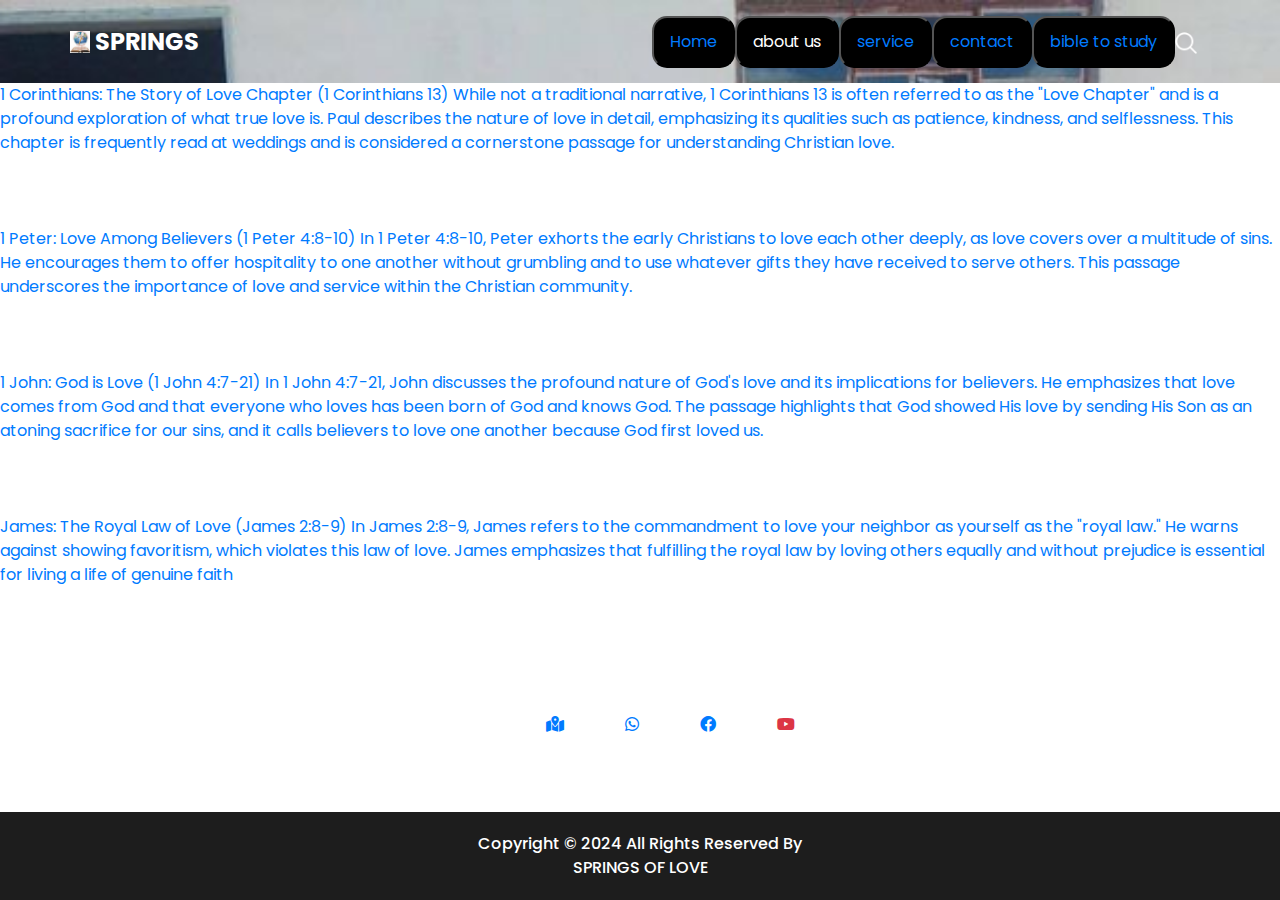
<file: read more.html>
<!DOCTYPE html>
<html>

<head>
  <!-- Basic -->
  <meta charset="utf-8" />
  <meta http-equiv="X-UA-Compatible" content="IE=edge" />
  <!-- Mobile Metas -->
  <meta name="viewport" content="width=device-width, initial-scale=1, shrink-to-fit=no" />
  <!-- Site Metas -->
  <meta name="keywords" content="" />
  <meta name="description" content="" />
  <meta name="author" content="" />

  <title>SPRINGS OF LOVE</title>
  <style>
      .img-1 {
        width: 32px;  /* Adjust the width as needed */
        height: 32px; /* Adjust the height as needed */
        display: inline-block; /* Ensure inline-block display */
        vertical-align: middle; /* Align with text */
        border-radius: 50%; /* Make it a circle if it's a square image */
        box-shadow: 0 2px 4px rgba(0, 0, 0, 0.2); /* Optional: Add a shadow for better visibility */
    }
      .img-2 {
        width: 32px;  /* Adjust the width as needed */
        height: 32px; /* Adjust the height as needed */
        display: inline-block; /* Ensure inline-block display */
        vertical-align: middle; /* Align with text */
        border-radius: 50%; /* Make it a circle if it's a square image */
        box-shadow: 0 2px 4px rgba(0, 0, 0, 0.2); /* Optional: Add a shadow for better visibility */
    }

    #im{
      width: 32px;  /* Set the width to the desired icon size */
      height: 32px; /* Set the height to the desired icon size */
      object-fit: cover; /* Ensures the image maintains its aspect ratio and fills the area */
  } 
    #im2{
      width: 32px;  /* Set the width to the desired icon size */
      height: 32px; /* Set the height to the desired icon size */
      object-fit: cover; /* Ensures the image maintains its aspect ratio and fills the area */
      
    }

  </style>

  <link rel="icon" href="path/to/your/favicon.ico" type="image/x-icon">

  <!-- slider stylesheet -->
  <link rel="stylesheet" type="text/css"
    href="https://cdnjs.cloudflare.com/ajax/libs/OwlCarousel2/2.1.3/assets/owl.carousel.min.css" />
    <link rel="stylesheet" href="https://cdnjs.cloudflare.com/ajax/libs/font-awesome/6.0.0-beta3/css/all.min.css">



  <!-- font wesome stylesheet -->
  <link rel="stylesheet" href="https://maxcdn.bootstrapcdn.com/font-awesome/4.3.0/css/font-awesome.min.css">

  <!-- bootstrap core css -->
  <link rel="stylesheet" type="text/css" href="css/bootstrap.css" />

  <!-- fonts style -->
  <link href="https://fonts.googleapis.com/css?family=Poppins:400,600,700&display=swap" rel="stylesheet">
  <!-- Custom styles for this template -->
  <link href="css/style.css" rel="stylesheet" />
  <!-- responsive style -->
  <link href="css/responsive.css" rel="stylesheet" />
   <!-- responsible for drop stylesheet -->
   <link rel="stylesheet" href="css\dropdown.css">
</head>

<body class="sub_page">
  <div class="hero_area">
    <!-- header section strats -->
    <header class="header_section">
      <div class="container">
        <nav class="navbar navbar-expand-lg custom_nav-container pt-3">
          <a class="navbar-brand mr-5" href="index.html">
            <img src="boximg\logoss.png" alt="">
            <span>
              SPRINGS
            </span>
          </a>
          <button class="navbar-toggler" type="button" data-toggle="collapse" data-target="#navbarSupportedContent"
            aria-controls="navbarSupportedContent" aria-expanded="false" aria-label="Toggle navigation">
            <span class="navbar-toggler-icon"></span>
          </button>
          <div class="collapse navbar-collapse" id="navbarSupportedContent">
            <div class="d-flex ml-auto flex-column flex-lg-row align-items-center">

              <ul class="navbar-nav  ">

              <button class="dropbtn"><a href="index.html">Home</button>
                <div class="dropdown-content">
                <a href="index.html">Home</a>
              
              </div>
              <div class="dropdown">
                <button class="dropbtn">about us</button>
                <div class="dropdown-content">
                <a href="media.html">media</a>
                <a href="groups.html">groups</a>
                </div>
              </div>

              <li class="nav-item">
                <button class="dropbtn"><a href="service.html">service</button>
                  <div class="dropdown-content">
              </li>

              <li class="nav-item">
                <button class="dropbtn"><a href="service.html">contact</button>
                  <div class="dropdown-content">
              </li>

              <li class="nav-item">
                <button class="dropbtn"><a href="bible.html">bible to study</button>
                  <div class="dropdown-content">
              </li>
              
            </ul>
              <form class="form-inline">
                <button class="btn  my-2 my-sm-0 nav_search-btn" type="submit"></button>
              </form>
            </div>
          </div>
        </nav>
      </div>
    </header>
    <!-- end header section -->
  </div>

  <p>
    1 Corinthians: 
    <span> The Story of Love Chapter (1 Corinthians 13)</span>

    While not a traditional narrative, 1 Corinthians 13 is often referred to as the "Love Chapter" and is a profound exploration of what true love is. Paul describes the nature of love in detail, emphasizing its qualities such as patience, kindness, and selflessness. This chapter is frequently read at weddings and is considered a cornerstone passage for understanding Christian love.
    <br>
    <br><br><br>
    <span>1 Peter: Love Among Believers (1 Peter 4:8-10)</span>
    
    
    In 1 Peter 4:8-10, Peter exhorts the early Christians to love each other deeply, as love covers over a multitude of sins. He encourages them to offer hospitality to one another without grumbling and to use whatever gifts they have received to serve others. This passage underscores the importance of love and service within the Christian community. <br>
    <br><br><br>

    <span> 1 John: God is Love (1 John 4:7-21)</span>
   
    
    In 1 John 4:7-21, John discusses the profound nature of God's love and its implications for believers. He emphasizes that love comes from God and that everyone who loves has been born of God and knows God. The passage highlights that God showed His love by sending His Son as an atoning sacrifice for our sins, and it calls believers to love one another because God first loved us.
    <br>
    <br><br><br>
    <span> James: The Royal Law of Love (James 2:8-9)</span>

    
    In James 2:8-9, James refers to the commandment to love your neighbor as yourself as the "royal law." He warns against showing favoritism, which violates this law of love. James emphasizes that fulfilling the royal law by loving others equally and without prejudice is essential for living a life of genuine faith 
</p>

  <!-- info section -->
  <section class="info_section layout_padding">
    <div class="footer_contact">
      <div class="heading_container">

      </div>
      <div class="box">
        <a href="https://www.google.com/maps/place/SPRINGS+OF+LOVE+GLOBAL+MINISTRY+CHURCH/@-15.3624338,28.2854953,17z/data=!3m1!4b1!4m6!3m5!1s0x1940f500746aa1fb:0x748c484a879f957d!8m2!3d-15.362439!4d28.2880756!16s%2Fg%2F11vwn_0xfm?entry=ttu" class="img-box">
          <i class="fa-solid fa-map-location-dot"></i>
        </a>
        <a href="tel:+260 978871494" class="img-box">
          <i class="fa-brands fa-whatsapp"></i>
          </a>
          <a href="https://www.facebook.com/" class="img-box">
            <i class="fa-brands fa-facebook text-primary "></i>
          </a>
          <a href="https://www.youtube.com/channel/UC4y-9TqNbTE_fUFgLiJ9iiQ" class="img-box">
            <i class="fa-brands fa-youtube text-danger"></i>
          </a>
      </div>
    </div>


  </section>


  <!-- end info section -->

  <!-- footer section -->
  <section class="container-fluid footer_section">
    <p>
      Copyright &copy; 2024 All Rights Reserved By
      <br>
      <a href="https://html.design/">SPRINGS OF LOVE</a>
    </p>
  </section>
  <!-- footer section -->

  <script type="text/javascript" src="js/jquery-3.4.1.min.js"></script>
  <script type="text/javascript" src="js/bootstrap.js"></script>

</body>

</html>
</file>
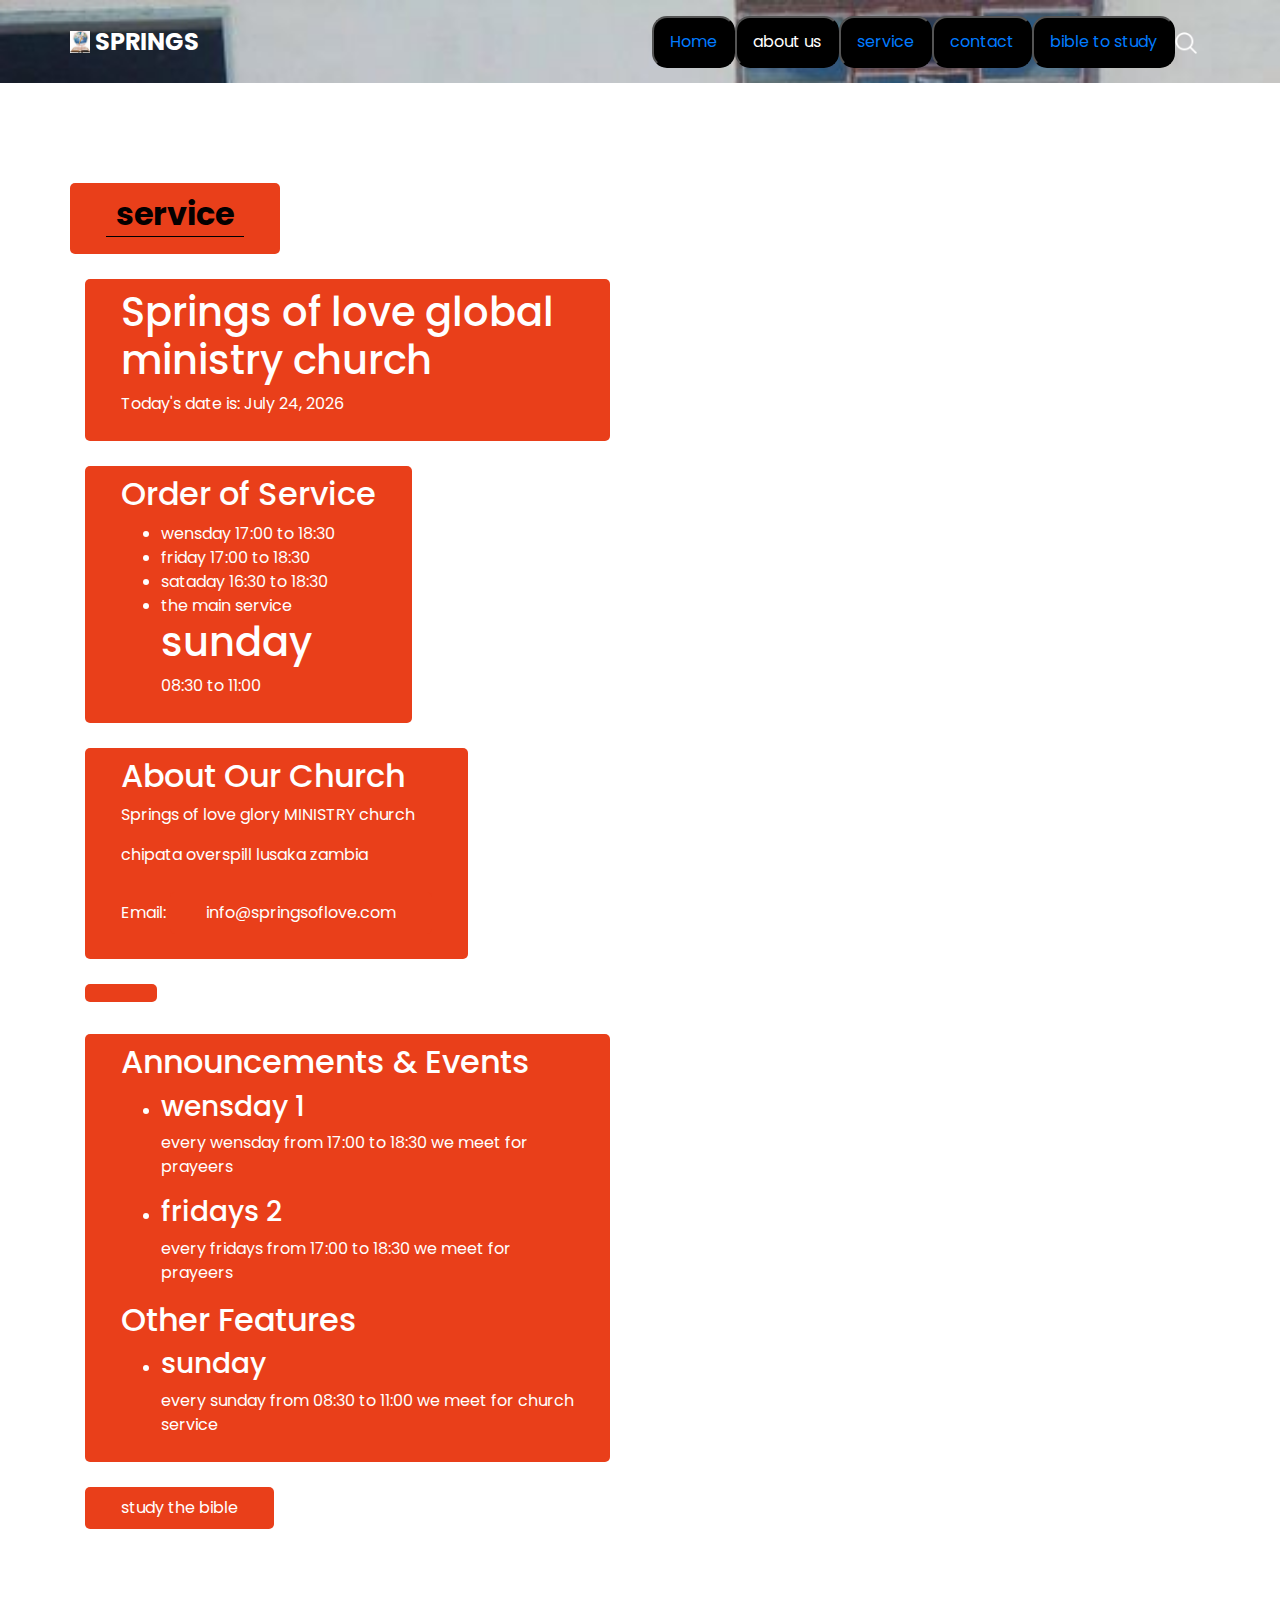
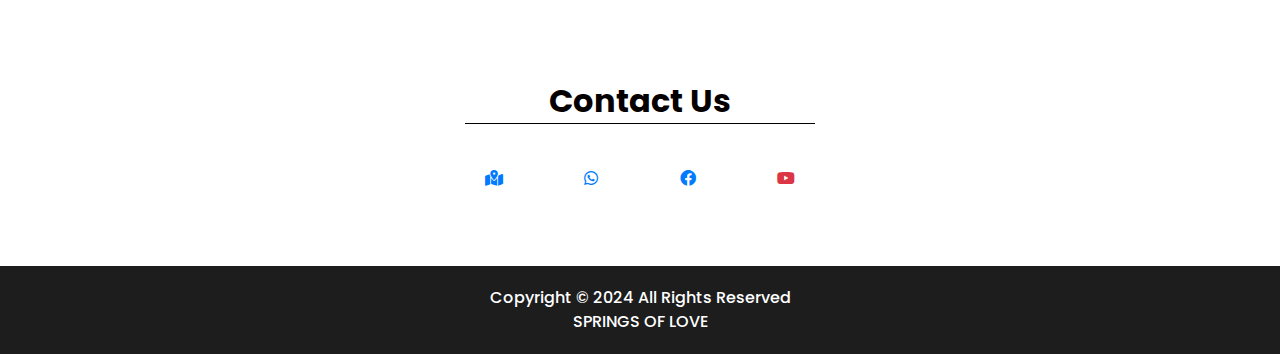
<file: service.html>
<!DOCTYPE html>
<html>

<head>
  <!-- Basic -->
  <meta charset="utf-8" />
  <meta http-equiv="X-UA-Compatible" content="IE=edge" />
  <!-- Mobile Metas -->
  <meta name="viewport" content="width=device-width, initial-scale=1, shrink-to-fit=no" />
  <!-- Site Metas -->
  <meta name="keywords" content="" />
  <meta name="description" content="" />
  <meta name="author" content="" />

  <title>SPRINGS OF LOVE</title>
  <style>
    #im{
      width: 32px;  /* Set the width to the desired icon size */
      height: 32px; /* Set the height to the desired icon size */
      object-fit: cover; /* Ensures the image maintains its aspect ratio and fills the area */
  } 
    #im2{
      width: 32px;  /* Set the width to the desired icon size */
      height: 32px; /* Set the height to the desired icon size */
      object-fit: cover; /* Ensures the image maintains its aspect ratio and fills the area */
      
  } 
  #im2:hover {
    transform: scale(1.2); /* Scale the icon to 1.2 times its original size on hover */
    box-shadow: 0 4px 8px rgba(0, 0, 0, 0.2); /* Add a shadow effect on hover */
}

  </style>
  <link rel="icon" href="path/to/your/favicon.ico" type="image/x-icon">

  <!-- slider stylesheet -->
  <link rel="stylesheet" type="text/css"
    href="https://cdnjs.cloudflare.com/ajax/libs/OwlCarousel2/2.1.3/assets/owl.carousel.min.css" />
    <link rel="stylesheet" href="https://cdnjs.cloudflare.com/ajax/libs/font-awesome/6.0.0-beta3/css/all.min.css">



  <!-- font wesome stylesheet -->
  <link rel="stylesheet" href="https://maxcdn.bootstrapcdn.com/font-awesome/4.3.0/css/font-awesome.min.css">

  <!-- bootstrap core css -->
  <link rel="stylesheet" type="text/css" href="css/bootstrap.css" />

  <!-- fonts style -->
  <link href="https://fonts.googleapis.com/css?family=Poppins:400,600,700&display=swap" rel="stylesheet">
  <!-- Custom styles for this template -->
  <link href="css/style.css" rel="stylesheet" />
  <!-- responsive style -->
  <link href="css/responsive.css" rel="stylesheet" />
   <!-- responsible for drop stylesheet -->
   <link rel="stylesheet" href="css\dropdown.css">
  <style>
    
    .img-1 {
      width: 32px;  /* Adjust the width as needed */
      height: 32px; /* Adjust the height as needed */
      display: inline-block; /* Ensure inline-block display */
      vertical-align: middle; /* Align with text */
      border-radius: 50%; /* Make it a circle if it's a square image */
      box-shadow: 0 2px 4px rgba(0, 0, 0, 0.2); /* Optional: Add a shadow for better visibility */
  }
    .img-2 {
      width: 32px;  /* Adjust the width as needed */
      height: 32px; /* Adjust the height as needed */
      display: inline-block; /* Ensure inline-block display */
      vertical-align: middle; /* Align with text */
      border-radius: 50%; /* Make it a circle if it's a square image */
      box-shadow: 0 2px 4px rgba(0, 0, 0, 0.2); /* Optional: Add a shadow for better visibility */
  }
  
  </style>
</head>

<body class="sub_page">
  <div class="hero_area">
    <!-- header section strats -->
    <header class="header_section">
      <div class="container">
        <nav class="navbar navbar-expand-lg custom_nav-container pt-3">
          <a class="navbar-brand mr-5" href="index.html">
            <img src="boximg/logoss.png" alt="">
            <span>
              SPRINGS
            </span>
          </a>
          <button class="navbar-toggler" type="button" data-toggle="collapse" data-target="#navbarSupportedContent"
            aria-controls="navbarSupportedContent" aria-expanded="false" aria-label="Toggle navigation">
            <span class="navbar-toggler-icon"></span>
          </button>
          <div class="collapse navbar-collapse" id="navbarSupportedContent">
            <div class="d-flex ml-auto flex-column flex-lg-row align-items-center">

              <ul class="navbar-nav  ">

              <button class="dropbtn"><a href="index.html">Home</button>
                <div class="dropdown-content">
                <a href="index.html">Home</a>
              
              </div>
              <div class="dropdown">
                <button class="dropbtn">about us</button>
                <div class="dropdown-content">
                <a href="media.html">media</a>
                <a href="groups.html">groups</a>
                </div>
              </div>

              <li class="nav-item">
                <button class="dropbtn"><a href="service.html">service</button>
                  <div class="dropdown-content">
              </li>

              <li class="nav-item">
                <button class="dropbtn"><a href="service.html">contact</button>
                  <div class="dropdown-content">
              </li>

              <li class="nav-item">
                <button class="dropbtn"><a href="bible.html">bible to study</button>
                  <div class="dropdown-content">
              </li>
              
            </ul>
              <form class="form-inline">
                <button class="btn  my-2 my-sm-0 nav_search-btn" type="submit"></button>
              </form>
            </div>
          </div>
        </nav>
      </div>
    </header>
    <!-- end header section -->
  </div>

  <!-- about section -->

  <section class="about_section layout_padding">
    <div class="container">
      <div class="row">
        <div class="col-md-6">
          <div class="detail-box">
            <div class="heading_container">
              <h2>
                service
              </h2>
            </div>
            <div class="container">
                <div class="header">
                    <h1>Springs of love global ministry church</h1>
                    <p>Today's date is: <span id="date"></span></p>
                </div>
                <div class="columns">
                    <div class="column">
                        <!-- <div class="order-of-service"> -->
                            <h2>Order of Service</h2>
                            <ul>
                                <li>wensday 17:00 to 18:30</li>
                                <li>friday 17:00 to 18:30</li>
                                <li>sataday 16:30 to 18:30</li>
                                <li> the main service <h1>sunday</h1> 08:30 to 11:00</li>
                                
                            </ul>
                        </div>
                        <div class="about">
                            <h2>About Our Church</h2>
                            <p>Springs of love glory MINISTRY church</p>
                            <address>
                                chipata overspill lusaka zambia<br>
                                Email: <a href="mailto:info@springsoflove.com">info@springsoflove.com</a>
                            </address>
                        </div>
                    </div>
                    <div class="column">
                        <div class="announcements">
                            <h2>Announcements & Events</h2>
                            <ul>
                                <li>
                                    <h3>wensday 1</h3>
                                    <p>every wensday from 17:00 to 18:30 we meet for prayeers</p>
                                </li>
                                <li>
                                    <h3>fridays 2</h3>
                                    <p>every fridays from 17:00 to 18:30 we meet for prayeers</p>
                                </li>
                            </ul>
                        </div>
                        <div class="other-features">
                            <h2>Other Features</h2>
                            <ul>
                                <li>
                                    <h3>sunday</h3>
                                    <p>every sunday from 08:30 to 11:00 we meet for church service</p>
                                 </div>
                             </div>
                   <!-- <div class="col-md-6">
                <div class="img-box"> -->
                  <a href="box img\biblestudy.png">
                    study the bible
                  </a>
          </div>
        </div>
      </div>
    </div>
  </section>
  <!-- end about section -->

  <!-- info section -->

  <section class="info_section layout_padding">
    <div class="footer_contact">
      <div class="heading_container">
        <h2>
          Contact Us
        </h2>
      </div>
      <div class="box">
        <a href="https://www.google.com/maps/place/SPRINGS+OF+LOVE+GLOBAL+MINISTRY+CHURCH/@-15.3624338,28.2854953,17z/data=!3m1!4b1!4m6!3m5!1s0x1940f500746aa1fb:0x748c484a879f957d!8m2!3d-15.362439!4d28.2880756!16s%2Fg%2F11vwn_0xfm?entry=ttu" class="img-box">
          <i class="fa-solid fa-map-location-dot"></i>
        </a>
        <a href="tel:+260 978871494" class="img-box">
          <i class="fa-brands fa-whatsapp"></i>
          </a>
          <a href="https://www.facebook.com/" class="img-box">
            <i class="fa-brands fa-facebook text-primary "></i>
          </a>
          <a href="https://www.youtube.com/channel/UC4y-9TqNbTE_fUFgLiJ9iiQ" class="img-box">
            <i class="fa-brands fa-youtube text-danger"></i>
          </a>
      </div>
    </div>


  </section>


  <!-- end info section -->

  <!-- footer section -->
  <section class="container-fluid footer_section">
    <p>
      Copyright &copy; 2024 All Rights Reserved 
      <br>
      <a href="https://html.design/">SPRINGS OF LOVE</a>
    </p>
  </section>
  <!-- footer section -->

  <script type="text/javascript" src="js/jquery-3.4.1.min.js"></script>
  <script type="text/javascript" src="js/bootstrap.js"></script>
  <script src="css/javascripts.js"></script>

</body>
</html>
</file>
<file: css/style.css>
body {
  font-family: 'Poppins', sans-serif;
  color: #0c0c0c;
  background-color: #ffffff;
}

.layout_padding {
  padding: 75px 0;
}

.layout_padding2 {
  padding: 45px 0;
}

.layout_padding2-top {
  padding-top: 45px;
}

.layout_padding2-bottom {
  padding-bottom: 45px;
}

.layout_padding-top {
  padding-top: 75px;
}

.layout_padding-bottom {
  padding-bottom: 75px;
}

.heading_container {
  display: -webkit-box;
  display: -ms-flexbox;
  display: flex;
}

.heading_container h2 {
  font-weight: bold;
  color: #050000;
  padding: 3px 10px;
  border-bottom: 1px solid #000000;
}

/*header section*/
.hero_area {
  height: 100vh;
  background-image: url(../images/women3.jpg);
  background-size: cover;
}

.sub_page .hero_area {
  height: auto;
}

.header_section .container-fluid {
  padding-right: 25px;
  padding-left: 25px;
}

.header_section .nav_container {
  margin: 0 auto;
}

.custom_nav-container.navbar-expand-lg .navbar-nav .nav-item .nav-link {
  padding: 10px 30px;
  color: #ffffff;
  text-align: center;
  text-transform: uppercase;
}

a,
a:hover,
a:focus {
  text-decoration: none;
}

a:hover,
a:focus {
  color: initial;
}

.btn,
.btn:focus {
  outline: none !important;
  -webkit-box-shadow: none;
          box-shadow: none;
}

.custom_nav-container .nav_search-btn {
  background-image: url(../images/search-icon.png);
  background-size: 22px;
  background-repeat: no-repeat;
  background-position-y: 7px;
  width: 35px;
  height: 35px;
  padding: 0;
  border: none;
}

.navbar-brand {
  display: -webkit-box;
  display: -ms-flexbox;
  display: flex;
  -webkit-box-align: center;
      -ms-flex-align: center;
          align-items: center;
}

.navbar-brand img {
  width: 20px;
  margin-right: 5px;
}

.navbar-brand span {
  font-size: 24px;
  font-weight: 700;
  color: #ffffff;
  text-transform: uppercase;
}

.custom_nav-container {
  z-index: 99999;
  padding: 15px 0;
}

.custom_nav-container .navbar-toggler {
  outline: none;
}

.custom_nav-container .navbar-toggler .navbar-toggler-icon {
  background-image: url(../images/menu.png);
  background-size: 55px;
}

/*end header section*/
/* slider section */
.slider_section {
  height: calc(100% - 80px);
  display: -webkit-box;
  display: -ms-flexbox;
  display: flex;
  -webkit-box-align: center;
      -ms-flex-align: center;
          align-items: center;
}

.slider_section .detail-box {
  color: #ffffff;
}

.slider_section .detail-box h1 {
  text-transform: uppercase;
}

.slider_section .detail-box h1 span {
  color: #e93f1a;
}

.slider_section .detail-box p {
  margin-top: 15px;
}

.slider_section .detail-box .btn-box {
  margin-top: 45px;
}

.slider_section .detail-box .btn-box a {
  display: inline-block;
  padding: 10px 45px;
  background-color: #e93f1a;
  color: #ffffff;
  -webkit-transition: all 0.3s;
  transition: all 0.3s;
  border: 1px solid transparent;
  border-radius: 5px;
}

.slider_section .detail-box .btn-box a:hover {
  background-color: transparent;
  border-color: #e93f1a;
  color: #e93f1a;
}

.slider_section #carouselExampleIndicators {
  width: 100%;
}

.slider_section .carousel-indicators {
  -webkit-box-orient: vertical;
  -webkit-box-direction: normal;
      -ms-flex-direction: column;
          flex-direction: column;
  color: #ffffff;
  -webkit-box-pack: justify;
      -ms-flex-pack: justify;
          justify-content: space-between;
  left: initial;
  width: 25px;
  height: 200%;
  margin: 0;
  bottom: 50%;
  right: 45px;
  -webkit-transform: translateY(50%);
          transform: translateY(50%);
}

.slider_section .carousel-indicators::before {
  content: "";
  position: absolute;
  top: 50%;
  left: 50%;
  width: 1px;
  height: 55%;
  background-color: #ffffff;
  -webkit-transform: translate(-50%, -50%);
          transform: translate(-50%, -50%);
}

.slider_section .carousel-indicators span {
  margin: 0 2px;
}

.slider_section .carousel-indicators li {
  text-indent: unset;
  margin: 0;
  border: none;
  opacity: 1;
  background-color: transparent;
  width: auto;
  height: auto;
}

.slider_section .carousel-indicators li.active {
  color: #e93f1a;
}

.slider_section .custom_carousel-control {
  position: absolute;
  top: 50%;
  left: 25px;
  width: 105px;
  -webkit-transform: translateY(-50%);
          transform: translateY(-50%);
}

.slider_section .custom_carousel-control .carousel-control-prev,
.slider_section .custom_carousel-control .carousel-control-next {
  margin: 10px 0;
  position: relative;
  width: 45px;
  height: 45px;
  border: none;
  opacity: 1;
  background-repeat: no-repeat;
  background-size: 8px;
  background-position: center;
  background-color: #e8e8e8;
  border-radius: 100%;
}

.slider_section .custom_carousel-control .carousel-control-prev:hover,
.slider_section .custom_carousel-control .carousel-control-next:hover {
  background-color: #e93f1a;
}

.slider_section .custom_carousel-control .carousel-control-prev {
  background-image: url(../images/prev.png);
}

.slider_section .custom_carousel-control .carousel-control-prev:hover {
  background-image: url(../images/prev-white.png);
}

.slider_section .custom_carousel-control .carousel-control-next {
  background-image: url(../images/next.png);
}

.slider_section .custom_carousel-control .carousel-control-next:hover {
  background-image: url(../images/next-white.png);
}

/* end slider section */
.about_section .img-box img {
  width: 100%;
}

.about_section .detail-box a {
  display: inline-block;
  padding: 8px 35px;
  background-color: #e93f1a;
  color: #ffffff;
  -webkit-transition: all 0.3s;
  transition: all 0.3s;
  border: 1px solid transparent;
  border-radius: 5px;
  margin-top: 25px;
}

.about_section .detail-box a:hover {
  background-color: transparent;
  border-color: #e93f1a;
  color: #e93f1a;
}

.body_bg {
  background-image: url(../images/body_bg.jpg);
  background-size: cover;
}

.service_section .heading_container {
  -webkit-box-pack: center;
      -ms-flex-pack: center;
          justify-content: center;
  margin-bottom: 25px;
}

.service_section .box {
  display: -webkit-box;
  display: -ms-flexbox;
  display: flex;
  -webkit-box-orient: vertical;
  -webkit-box-direction: normal;
      -ms-flex-direction: column;
          flex-direction: column;
  -webkit-box-align: start;
      -ms-flex-align: start;
          align-items: flex-start;
  margin: 15px 0;
  width: 85%;
}

.service_section .box h4 {
  margin-top: 5px;
}

.service_section .box a {
  padding: 6px 25px;
  border: 1px solid #e93f1a;
  color: #e93f1a;
  text-transform: uppercase;
}

.quote_section .box {
  display: -webkit-box;
  display: -ms-flexbox;
  display: flex;
  -webkit-box-pack: justify;
      -ms-flex-pack: justify;
          justify-content: space-between;
  -webkit-box-align: center;
      -ms-flex-align: center;
          align-items: center;
}

.quote_section .box .btn-box a {
  display: inline-block;
  padding: 10px 55px;
  background-color: #e93f1a;
  color: #ffffff;
  -webkit-transition: all 0.3s;
  transition: all 0.3s;
  border: 1px solid transparent;
  border-radius: 5px;
}

.quote_section .box .btn-box a:hover {
  background-color: transparent;
  border-color: #e93f1a;
  color: #e93f1a;
}

.contact_section .contact_bg {
  background-color: #ffffff;
}

.contact_section .heading_container {
  -webkit-box-pack: center;
      -ms-flex-pack: center;
          justify-content: center;
  margin-bottom: 45px;
}

.contact_section .contact_form {
  padding-left: 25px;
  padding-right: 25px;
}

.contact_section .contact_form .top_input {
  display: -webkit-box;
  display: -ms-flexbox;
  display: flex;
  -webkit-box-pack: justify;
      -ms-flex-pack: justify;
          justify-content: space-between;
}

.contact_section .contact_form .top_input input {
  width: 48%;
}

.contact_section .contact_form input {
  width: 100%;
  margin: 15px 0;
  height: 50px;
  padding-left: 15px;
  border: none;
  outline: none;
  background-color: #1c1b2d;
  color: #ffffff;
}

.contact_section .contact_form input.message_input {
  padding: 25px 0 90px 15px;
}

.contact_section .contact_form input::-webkit-input-placeholder {
  color: rgba(255, 255, 255, 0.8);
}

.contact_section .contact_form input:-ms-input-placeholder {
  color: rgba(255, 255, 255, 0.8);
}

.contact_section .contact_form input::-ms-input-placeholder {
  color: rgba(255, 255, 255, 0.8);
}

.contact_section .contact_form input::placeholder {
  color: rgba(255, 255, 255, 0.8);
}

.contact_section .contact_form button {
  display: inline-block;
  padding: 8px 35px;
  background-color: #e93f1a;
  color: #ffffff;
  -webkit-transition: all 0.3s;
  transition: all 0.3s;
  border: 1px solid transparent;
  border-radius: 5px;
  margin-top: 15px;
  margin-bottom: 45px;
}

.contact_section .contact_form button:hover {
  background-color: transparent;
  border-color: #e93f1a;
  color: #e93f1a;
}

.contact_section .img-box img {
  width: 100%;
}

/* client_section */
.client_section {
  font-family: "Roboto", sans-serif;
}

.client_section .img-box {
  min-width: 175px;
  max-width: 175px;
}

.client_section .img-box img {
  width: 100%;
}

.client_section .client_container {
  width: 70%;
  margin: auto;
}

.client_section .client-id {
  display: -webkit-box;
  display: -ms-flexbox;
  display: flex;
  -webkit-box-align: center;
      -ms-flex-align: center;
          align-items: center;
}

.client_section .client_name {
  display: -webkit-box;
  display: -ms-flexbox;
  display: flex;
  text-align: right;
  padding-left: 20px;
}

.client_section .client_name h3 {
  font-weight: 300;
  text-transform: uppercase;
}

.client_section .client_name p {
  color: #e93f1a;
}

.client_section .client_detail {
  padding: 25px 45px;
  background-color: #e93f1a;
}

.client_section .client_text p,
.client_section .client_text blockquote {
  margin: 0;
  position: relative;
  color: #fff;
}

.client_section .client_text blockquote::before,
.client_section .client_text blockquote::after {
  position: absolute;
  font-family: "FontAwesome";
  font-size: 20px;
}

.client_section .client_text blockquote::before {
  content: "\f10d";
  top: -6px;
  left: -30px;
}

.client_section .client_text blockquote::after {
  content: "\f10e";
  bottom: -10px;
  right: 5px;
}

.client_section .carousel-indicators {
  bottom: -75px;
  -webkit-box-pack: center;
      -ms-flex-pack: center;
          justify-content: center;
}

.client_section .carousel-indicators li {
  width: 15px;
  height: 15px;
  -webkit-box-sizing: unset;
          box-sizing: unset;
  background-color: #e93f1a;
  opacity: 1;
  border-radius: 100%;
}

.client_section .carousel-indicators li.active {
  background-color: #000;
}

/* end client_section */
.info_section {
  display: -webkit-box;
  display: -ms-flexbox;
  display: flex;
  -webkit-box-pack: center;
      -ms-flex-pack: center;
          justify-content: center;
}

.info_section .footer_contact {
  width: 350px;
}

.info_section .footer_contact .heading_container h2 {
  width: 100%;
  text-align: center;
}

.info_section .footer_contact .box {
  display: -webkit-box;
  display: -ms-flexbox;
  display: flex;
  -webkit-box-pack: justify;
      -ms-flex-pack: justify;
          justify-content: space-between;
  padding: 35px 20px 0 20px;
}

.info_section .footer_contact .box .img-box .img-2 {
  display: none;
}

.info_section .footer_contact .box .img-box:hover .img-1 {
  display: none;
}

.info_section .footer_contact .box .img-box:hover .img-2 {
  display: inline;
}

/* footer section*/
.footer_section {
  font-weight: 500;
  -webkit-box-pack: center;
      -ms-flex-pack: center;
          justify-content: center;
  padding: 20px;
  background-color: #1d1d1d;
}

.footer_section p {
  color: #ffffff;
  margin: 0;
  text-align: center;
}

.footer_section a {
  color: #ffffff;
}

/* end footer section*/
/*# sourceMappingURL=style.css.map */
</file>
<file: css/responsive.css>
@media (max-width: 1120px) {}

@media (max-width: 992px) {
    .hero_area {
        height: auto;
    }

    .slider_section {
        padding-top: 45px;
        padding-bottom: 75px;
    }

    .custom_nav-container .nav_search-btn {
        background-position: center;
    }

    .slider_section {
        background-size: cover;
        background-position: left;
    }

    .slider_section .carousel-indicators {

        height: 100%;
    }
}

@media (max-width: 768px) {

    .slider_section .detail-box {
        text-align: center;
    }

    .slider_section .carousel-indicators {
        display: none;
    }

    .slider_section .custom_carousel-control {

        display: none;
    }

    .about_section .img-box {
        margin-top: 35px;
    }

    .service_section .box {
        width: 100%;
    }


    .quote_section .box {

        flex-direction: column;
        text-align: center;

    }

    .client_section .box {
        width: 100%;
    }

    .client_section .client_container {
        width: 100%;
    }
}

@media (max-width: 576px) {}

@media (max-width: 480px) {
    .info_section .footer_contact {
        width: 315px;
    }
}

@media (max-width: 400px) {}

@media (max-width: 360px) {}

@media (min-width: 1200px) {
    .container {
        max-width: 1170px;
    }

}
</file>
